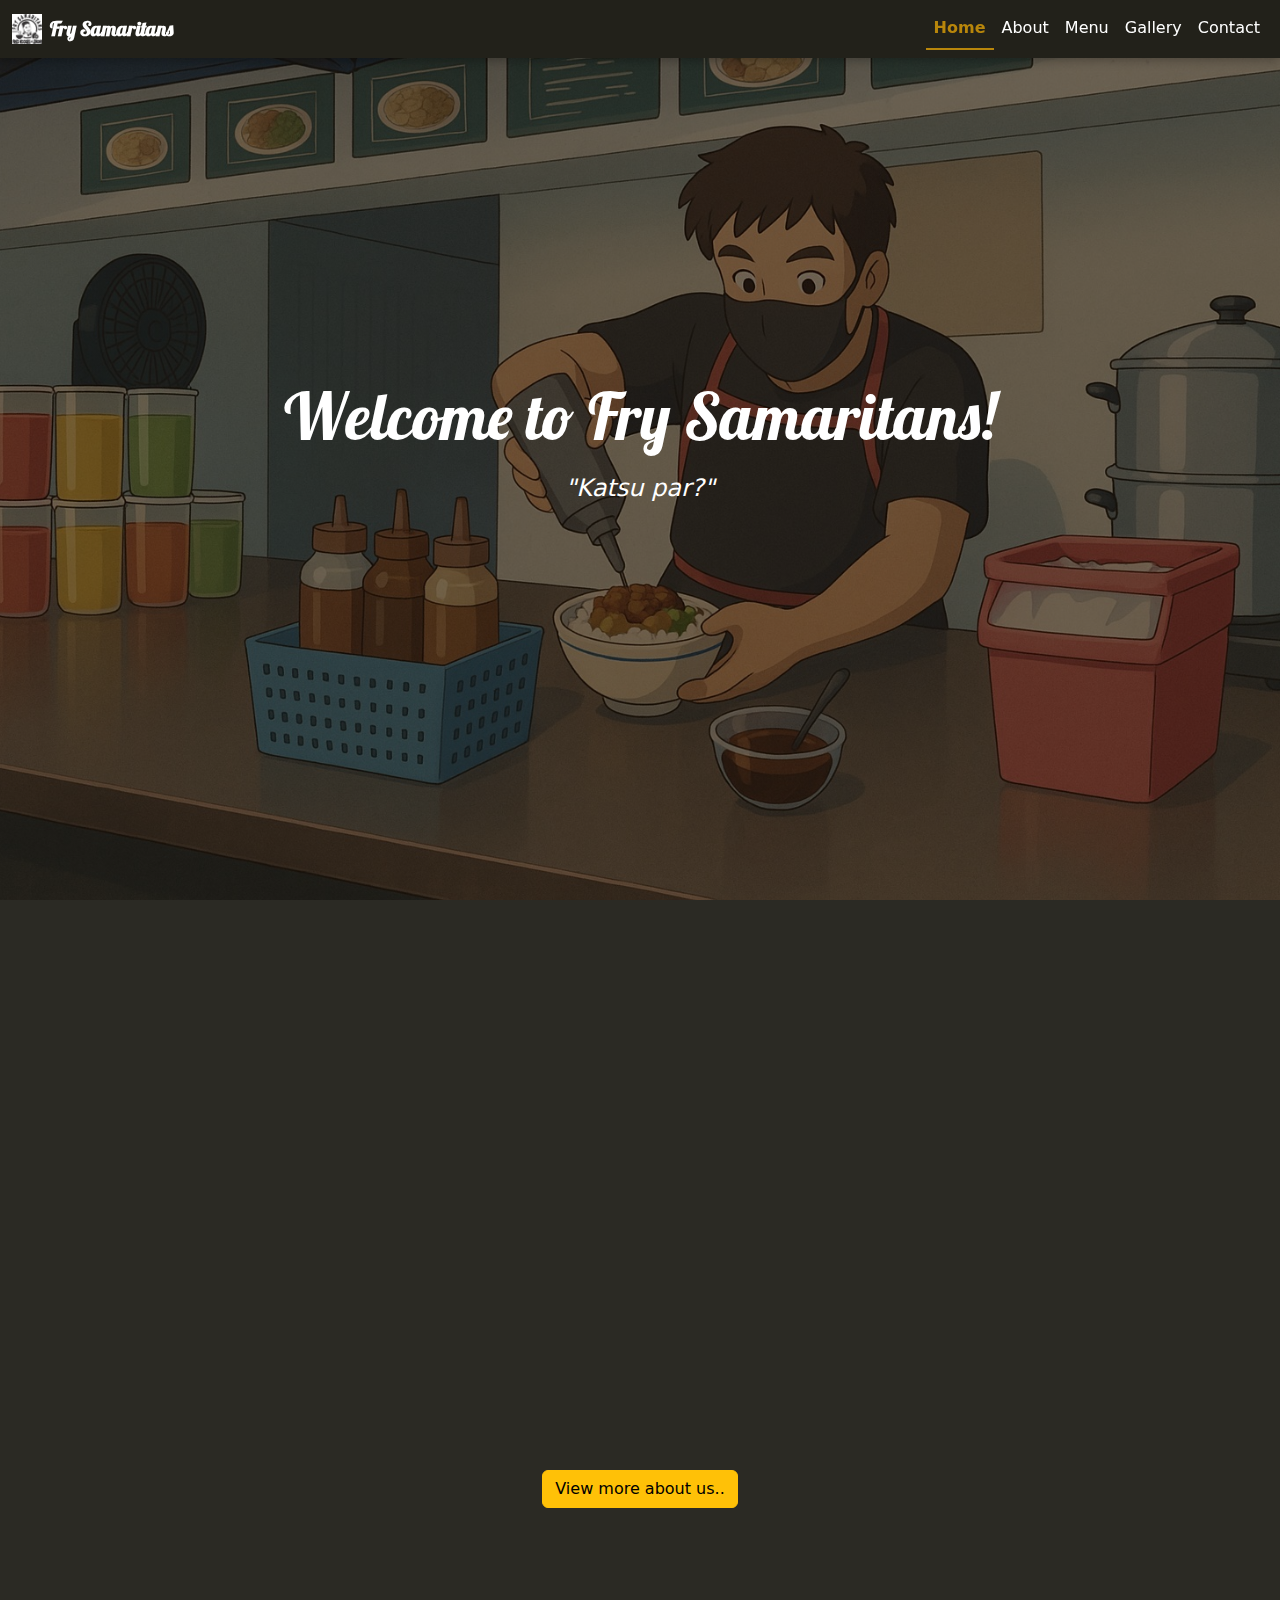
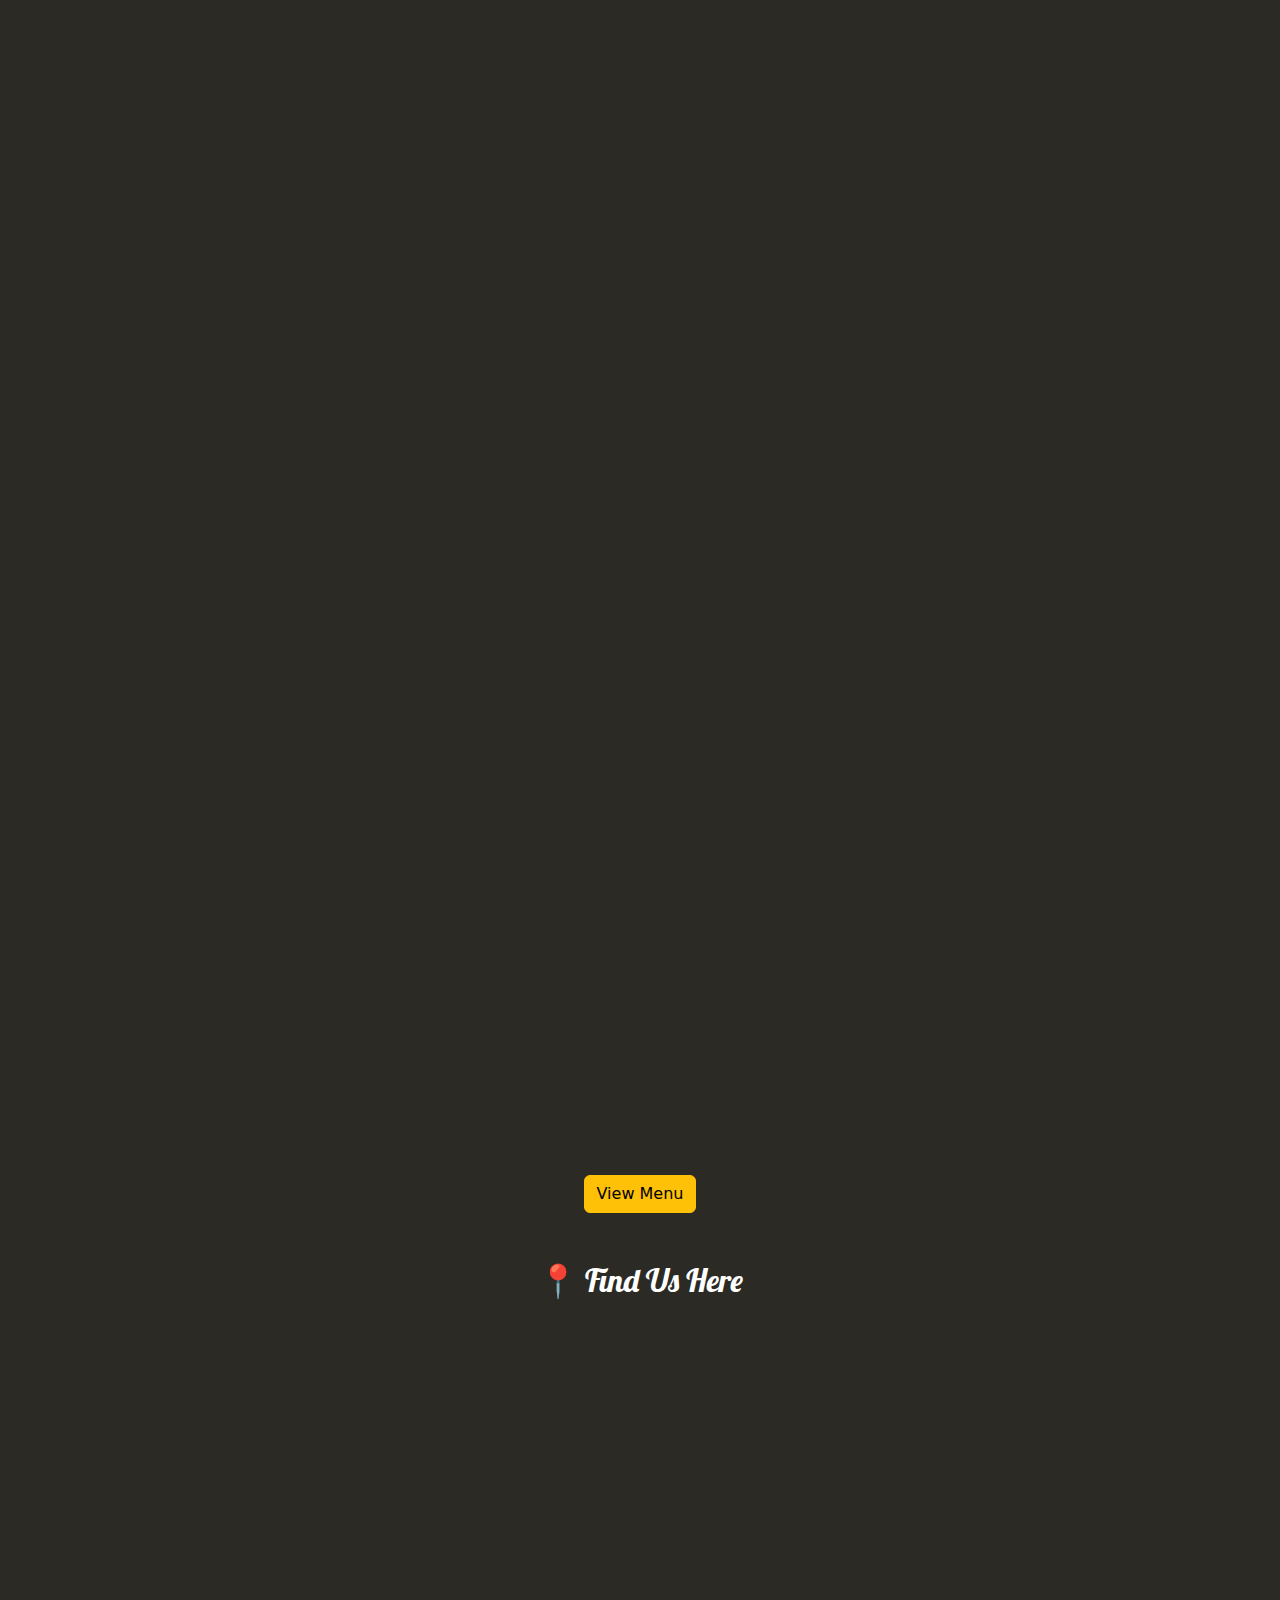
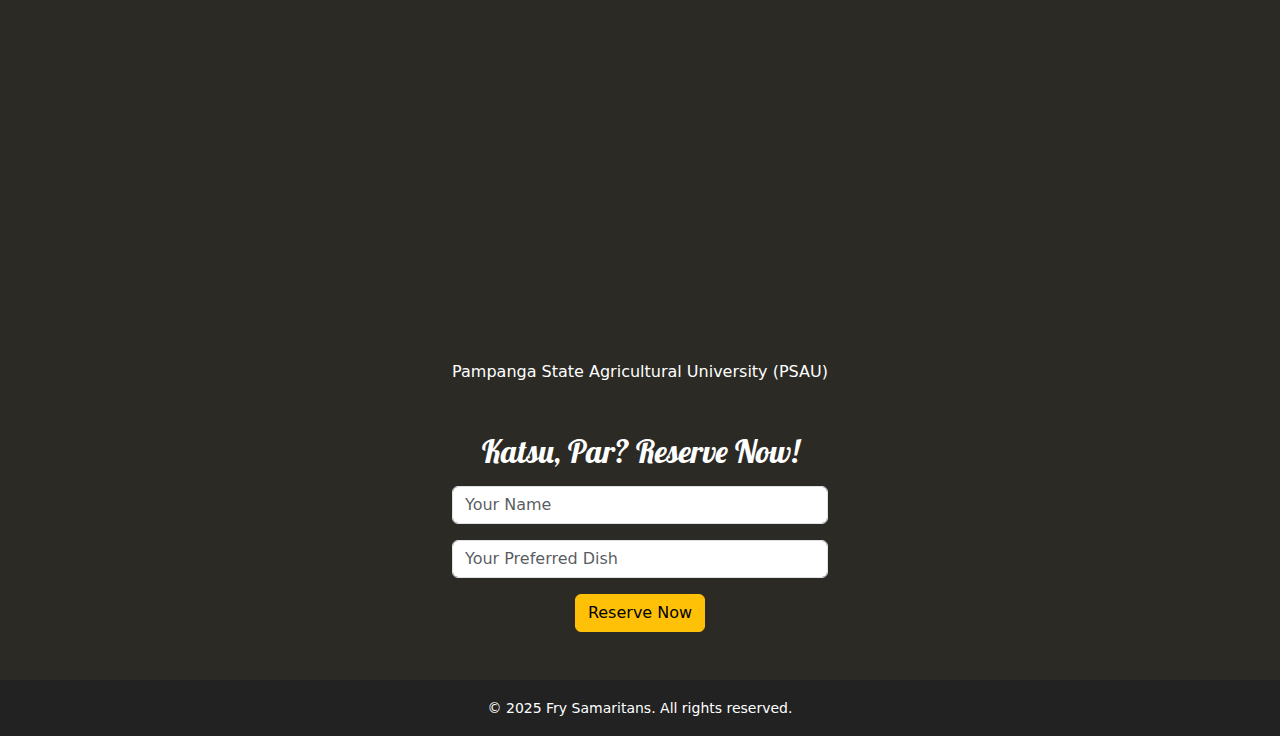
<file: index.html>
<!DOCTYPE html>
<html lang="en">
<head>
  <meta charset="UTF-8">
  <meta name="viewport" content="width=device-width, initial-scale=1.0">
  <title>Home page</title>
  <link rel="stylesheet" href="style.css">
  <link href="https://cdn.jsdelivr.net/npm/bootstrap@5.3.3/dist/css/bootstrap.min.css" rel="stylesheet">
  <link href="https://fonts.googleapis.com/css2?family=Lobster&display=swap" rel="stylesheet">
  <link href="https://cdn.jsdelivr.net/npm/aos@2.3.4/dist/aos.css" rel="stylesheet">
</head>
<body>

  <!-- NAVIGATION -->
  <nav class="navbar navbar-expand-lg fixed-top">
    <div class="container-fluid">
      <a class="navbar-brand d-flex align-items-center" href="#">
        <img src="images/logo.jpg" alt="Fry Samaritans Logo" width="30" height="30" class="me-2">
        <span id="nav-name">Fry Samaritans</span>
      </a>
      <button class="navbar-toggler" type="button" data-bs-toggle="collapse" data-bs-target="#navbarNav">
        <span class="navbar-toggler-icon"></span>
      </button>
      <div class="collapse navbar-collapse" id="navbarNav">
        <ul class="navbar-nav ms-auto">
          <li class="nav-item"><a class="nav-link" href="index.html">Home</a></li>
          <li class="nav-item"><a class="nav-link" href="about.html">About</a></li>
          <li class="nav-item"><a class="nav-link" href="menu.html">Menu</a></li>
          <li class="nav-item"><a class="nav-link" href="gallery.html">Gallery</a></li>
          <li class="nav-item"><a class="nav-link" href="contact.html">Contact</a></li>
        </ul>
      </div>
    </div>
  </nav>

  <!-- NAV SCRIPT -->
  <script>
    const currentPage = window.location.pathname.split("/").pop();
    document.querySelectorAll('.nav-link').forEach(link => {
      if (link.getAttribute("href") === currentPage) {
        link.classList.add("active");
      }
    });
  </script>

  <!-- ======= HERO SECTION ======= -->
  <section class="hero" style="background: linear-gradient(rgba(0, 0, 0, 0.5), rgba(0, 0, 0, 0.5)),
                  url(images/cartoon.jpg) no-repeat center center/cover;">
    <h1>Welcome to Fry Samaritans!</h1>
    <p class="tagline">"Katsu par?"</p>
  </section>

  
  <!-- DESCRIPTION -->
  <section class="description-section">
    <div class="container">
      <h1 class="text-center mb-5 fw-bold" id="fry-abt" data-aos="fade-down" data-aos-duration="1000">Fry Samaritans</h1>
      <div class="row align-items-center">
        
        <!-- Chef Image and Name -->
        <div class="col-md-6 text-center mb-4 mb-md-0" data-aos="fade-right" data-aos-duration="1200">
          <img src="images/par.jpg" alt="Chef Par" class="chef-img mb-3">
          <h5 class="mt-2">Chef Par</h5>
        </div>

        <!-- Description -->
        <div class="col-md-6" data-aos="fade-left" data-aos-duration="1200">
          <p class="text-white lead">
            Fry Samaritans is a beloved food stall at PSAU, founded in 2019 by Ralph Ian Aquino, also known as Par. 
            Driven by his passion for food and financial motivation, Par started with a rolling store before establishing 
            their permanent spot at PSAU. Alongside his wife and three trusted staff members, Fry Samaritans continues to serve 
            top-notch, affordable meals—especially their best-selling Chicken Tonkatsu rice bowls.
          </p>
          <p class="text-white">
            With the tagline <strong>“Katsu par?”</strong>, they’ve become a staple go-to for students craving quality comfort food. 
            Stall hours run from <strong>8 AM to 5 PM</strong>, and you can check them out on Facebook here: 
            <a href="https://www.facebook.com/frysamaritans.friednoodles" target="_blank" class="text-warning fw-bold">
              Fry Samaritans – Fried Noodles
            </a>.
          </p>
        </div>
        <div class="d-flex justify-content-center">
          <a href="about.html" class="btn btn-warning mt-3">View more about us..</a>
        </div>
      </div>
    </div>
  </section>

  <!-- AOS JS -->
  <script src="https://cdn.jsdelivr.net/npm/aos@2.3.4/dist/aos.js"></script>
  <script>
    AOS.init();
  </script>

  <!-- ======= MENU SECTION ======= -->
  <h2 class="mb-3 text-center" id="Menu" data-aos="fade-down" data-aos-duration="1000">Our Specialties</h2>
  <div class="photo-grid">
    <div class="photo best-seller" data-aos="zoom-in" data-aos-duration="1200">
      <img src="images/chicken.jpg" alt="Chicken Tonkatsu" class="gallery-img">
      <div class="photo-label">Chicken Tonkatsu</div>
      <div class="best-seller-badge">Best Seller</div>
    </div>    
    <div class="photo" data-aos="zoom-in" data-aos-duration="1200">
      <img src="images/beef.jpg" alt="Beef Teppanyaki" class="gallery-img">
      <div class="photo-label">Beef Teppanyaki</div>
    </div>
    <div class="photo" data-aos="zoom-in" data-aos-duration="1200">
      <img src="images/noodle.jpg" alt="Fried Noodles" class="gallery-img">
      <div class="photo-label">Fried Noodles</div>
    </div>
    <div class="photo" data-aos="zoom-in" data-aos-duration="1200">
      <img src="images/chaofan.jpg" alt="Chao Fan" class="gallery-img">
      <div class="photo-label">Chao Fan</div>
    </div>
    <div class="photo" data-aos="zoom-in" data-aos-duration="1200">
      <img src="images/lemonada.jpg" alt="Lemonada" class="gallery-img">
      <div class="photo-label">Lemonada</div>
    </div>
    <div class="photo" data-aos="zoom-in" data-aos-duration="1200">
      <img src="images/sparkle.jpg" alt="Sparkling Berries" class="gallery-img">
      <div class="photo-label">Sparkling Berries</div>
    </div>
  </div>
  <div class="d-flex justify-content-center">
    <a href="Menu.html" class="btn btn-warning mt-3">View Menu</a>
  </div>

  <!-- ======= MAP SECTION ======= -->
  <section id="map" class="container my-5">
    <h2 class="text-center mb-4" id="pin">📍 Find Us Here</h2>
    <div class="ratio ratio-16x9">
      <iframe 
        src="https://www.google.com/maps?q=15.220121,120.696347&hl=en&z=16&output=embed"
        style="border:0;" 
        allowfullscreen 
        loading="lazy"
        referrerpolicy="no-referrer-when-downgrade">
      </iframe>
    </div>
    <p class="text-center mt-2">Pampanga State Agricultural University (PSAU)</p>
  </section>

  <!-- ======= RESERVATION SECTION ======= -->
  <section class="text-center my-5">
    <h2 class="mb-3" id="rsrv">Katsu, Par? Reserve Now!</h2>
    <form id="reservationForm" class="container" style="max-width: 400px;">
      <div class="mb-3">
        <input type="text" class="form-control" id="resName" placeholder="Your Name" required>
      </div>
      <div class="mb-3">
        <input type="text" class="form-control" id="resOrder" placeholder="Your Preferred Dish">
      </div>
      <button type="submit" class="btn btn-warning">Reserve Now</button>
    </form>
  </section>

  <!-- ======= BOOTSTRAP JS ======= -->
  <script src="https://cdn.jsdelivr.net/npm/bootstrap@5.3.3/dist/js/bootstrap.bundle.min.js"></script>

  <!-- ======= RESERVATION FORM SCRIPT ======= -->
  <script>
    document.getElementById('reservationForm').addEventListener('submit', function(e) {
      e.preventDefault();
      const name = document.getElementById('resName').value;
      const order = document.getElementById('resOrder').value;

      if (name.trim() === "") {
        alert("Please enter your name!");
        return;
      }

      alert(`Thanks ${name}! We've noted your reservation${order ? " for " + order : ""}. See you soon! 🍽️`);
      this.reset();
    });
  </script>

  <!-- ======= FOOTER ======= -->
  <footer class="text-center py-3 mt-4">
    <small>&copy; 2025 Fry Samaritans. All rights reserved.</small>
  </footer>
  
</body>
</html>
</file>
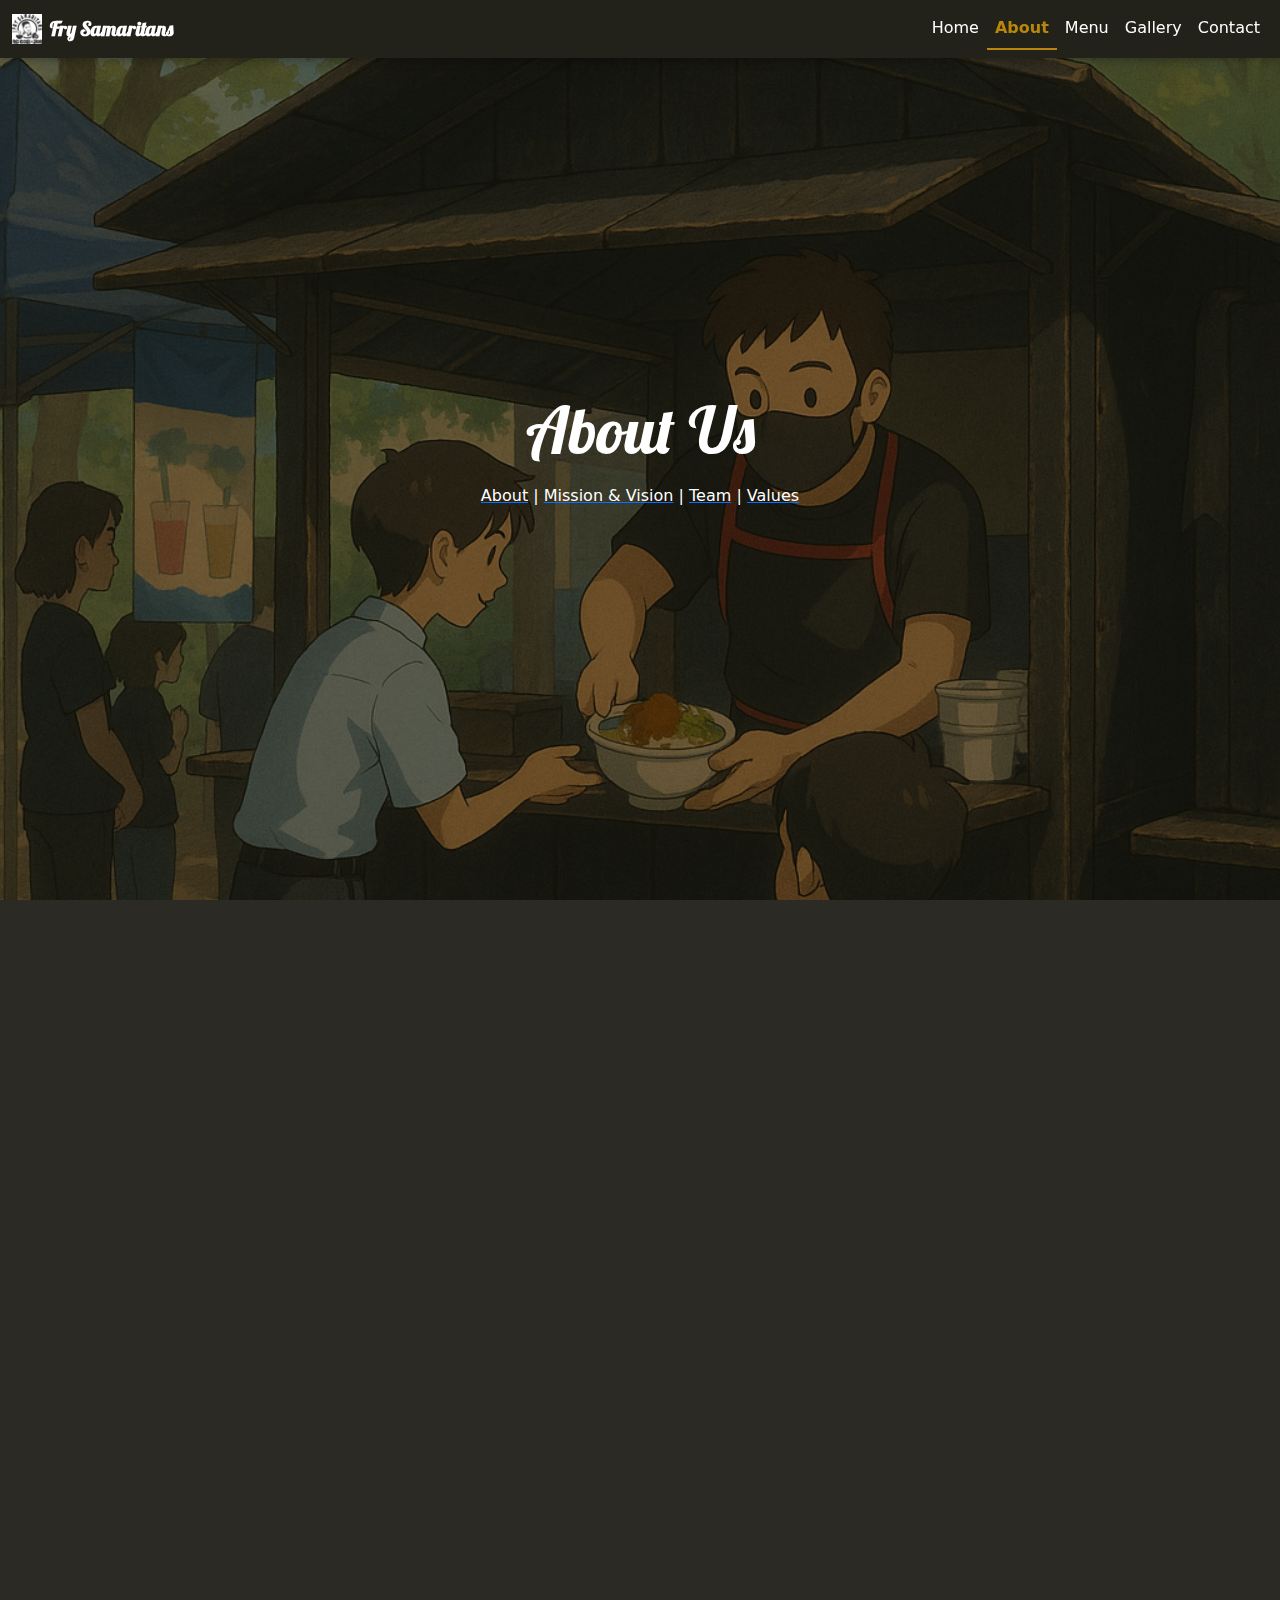
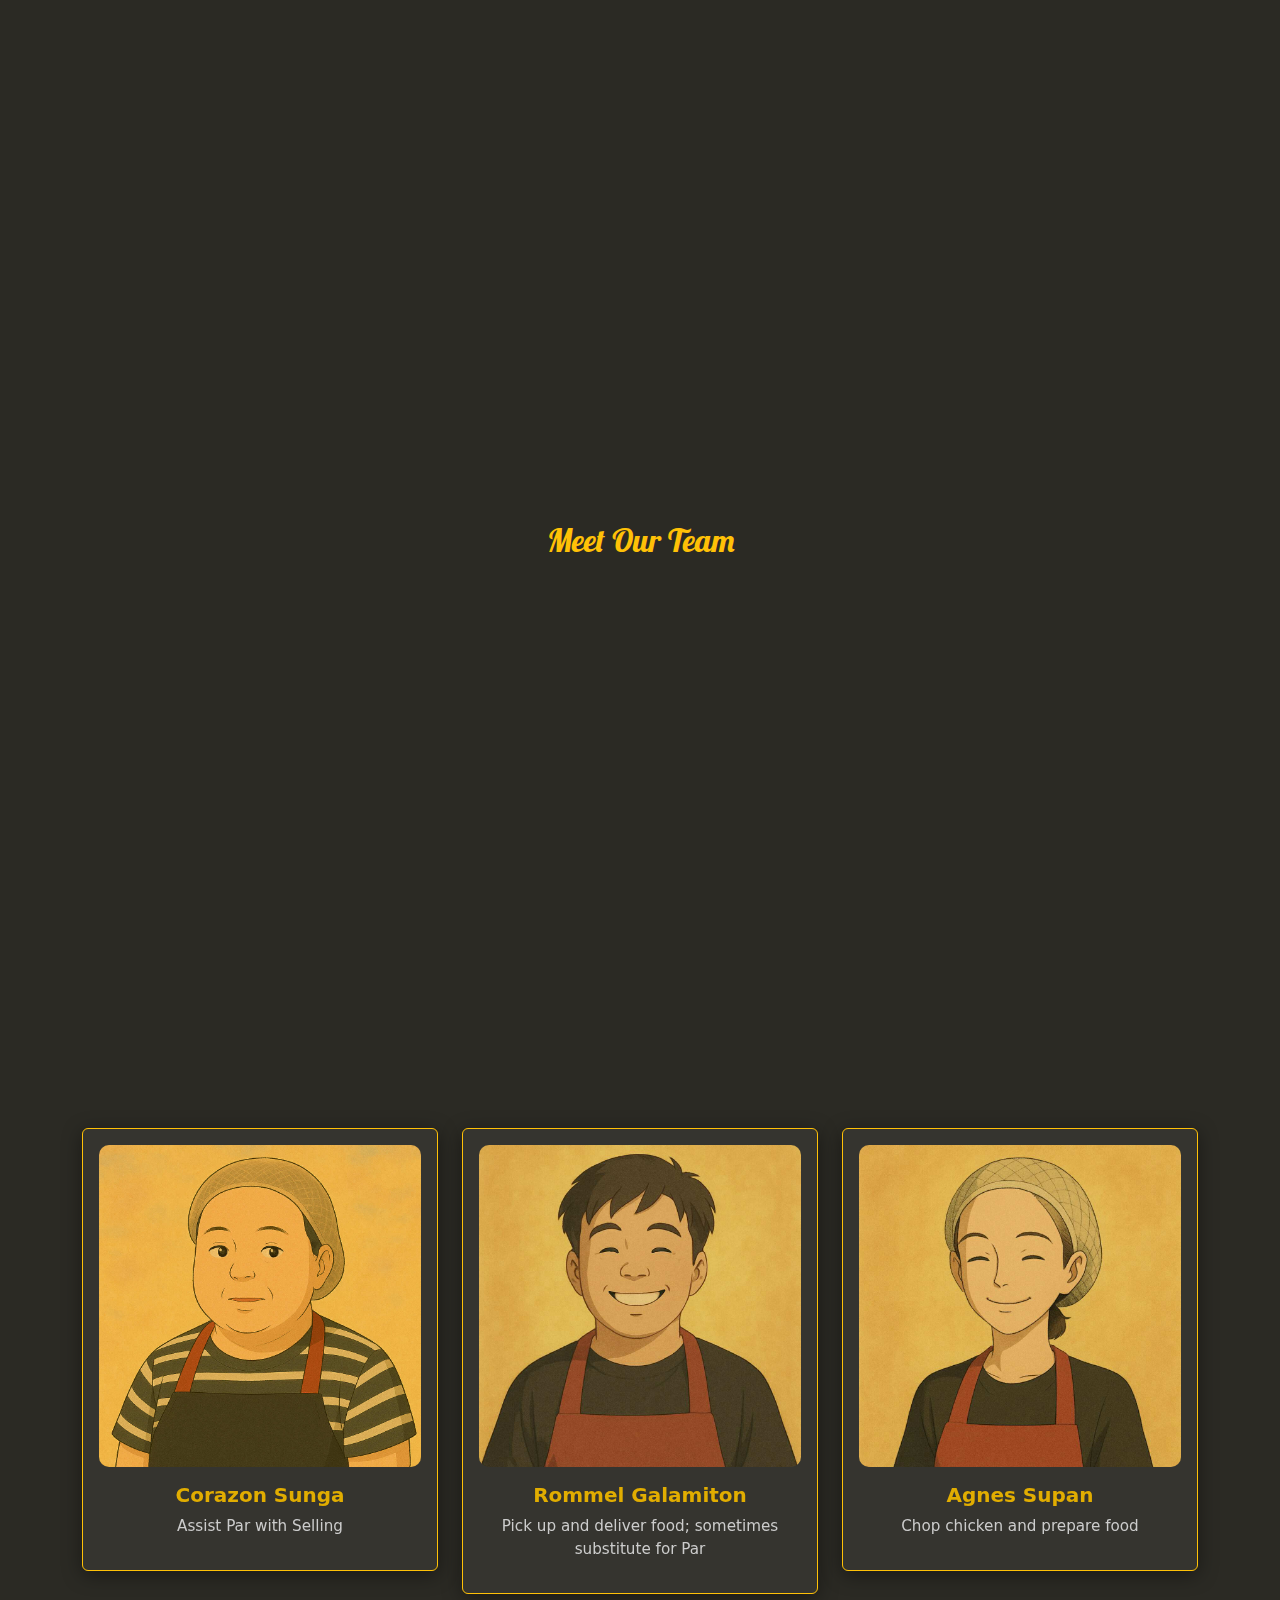
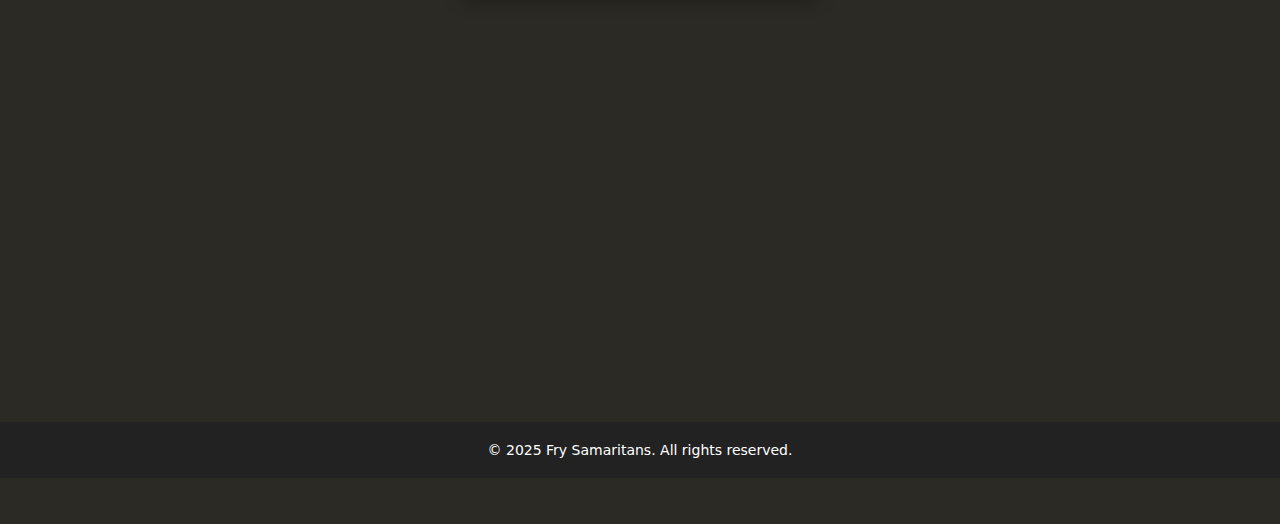
<file: about.html>
<!DOCTYPE html>
<html lang="en">
<head>
  <meta charset="UTF-8">
  <meta name="viewport" content="width=device-width, initial-scale=1.0">
  <title>About page</title>
  <link rel="stylesheet" href="style.css">
  <link href="https://cdn.jsdelivr.net/npm/bootstrap@5.3.3/dist/css/bootstrap.min.css" rel="stylesheet">
  <link href="https://fonts.googleapis.com/css2?family=Lobster&display=swap" rel="stylesheet">
  <link href="https://cdn.jsdelivr.net/npm/aos@2.3.4/dist/aos.css" rel="stylesheet">
</head>
<body>

  <!-- ======= NAVIGATION ======= -->
  <nav class="navbar navbar-expand-lg fixed-top">
    <div class="container-fluid">
      <a class="navbar-brand d-flex align-items-center" href="#">
        <img src="images/logo.jpg" alt="Fry Samaritans Logo" width="30" height="30" class="me-2">
        <span id="nav-name">Fry Samaritans</span>
      </a>
      <button class="navbar-toggler" type="button" data-bs-toggle="collapse" data-bs-target="#navbarNav">
        <span class="navbar-toggler-icon"></span>
      </button>
      <div class="collapse navbar-collapse" id="navbarNav">
        <ul class="navbar-nav ms-auto">
          <li class="nav-item"><a class="nav-link" href="index.html">Home</a></li>
          <li class="nav-item"><a class="nav-link" href="about.html">About</a></li>
          <li class="nav-item"><a class="nav-link" href="menu.html">Menu</a></li>
          <li class="nav-item"><a class="nav-link" href="gallery.html">Gallery</a></li>
          <li class="nav-item"><a class="nav-link" href="contact.html">Contact</a></li>
        </ul>
      </div>
    </div>
  </nav>

  <!-- ======= HERO SECTION ======= -->
  <section class="hero" style="background: linear-gradient(rgba(0, 0, 0, 0.5), rgba(0, 0, 0, 0.5)),
                  url(images/about.png) no-repeat center center/cover;">
    <h1>About Us</h1>
    <div class="hero-links">
      <a href="#story"><span>About</span></a> | 
      <a href="#two"><span>Mission & Vision</span></a> | 
      <a href="#three"><span>Team</span></a> | 
      <a href="#four"><span>Values</span></a>
    </div>
  </section>

  <!-- STORY SECTION -->
  <section id="story" class="py-5">
    <div class="container" data-aos="fade-up" data-aos-duration="1500">
      <h2 class="text-center mb-4">Our Story</h2>
      <p class="text-justify">
        Founded in 2019, <strong>Fry Samaritans</strong> is more than just a food stall—it’s a passion project turned beloved go-to meal spot for PSAU students.
        The business is owned and operated by <strong>Ralph Ian Aquino</strong>, lovingly known as <strong>Par</strong>, whose love for food and dream of financial stability sparked the birth of this humble yet thriving venture.
      </p>
      <p class="text-justify">
        It all began with a small rolling food cart, serving simple yet flavorful meals to nearby communities. As word of mouth spread and the love for their food grew, Fry Samaritans eventually found a new home within the <strong>Pampanga State Agricultural University (PSAU)</strong>.
        Though the pandemic posed many challenges, it only strengthened their resolve. Afterward, they chose to focus fully on serving the students and staff of PSAU—where their heart truly belongs.
      </p>
      <p class="text-justify">
        Par doesn’t do it all alone. He is joined by his supportive wife, <strong>Ellan Marga Aquino</strong>, who stands beside him in running the stall.
        Together with their dedicated staff—<strong>Rommel Galamiton, Agnes Supan, and Corazon Sunga</strong>—they’ve built a team that values good food, hard work, and warm service.
      </p>
      <p class="text-justify">
        The most loved item on their menu? <strong>Chicken Tonkatsu rice bowls</strong>—crispy, savory, and cooked to perfection. It’s become a signature dish that keeps students coming back for more.
      </p>
      <p class="text-justify">
        Guided by their catchy and friendly tagline: <em>"Katsu par?"</em>, Fry Samaritans continues to uphold its mission:
        <strong>“to provide the best quality and affordable meals for the PSAU students.”</strong> Open from <strong>8:00 AM to 5:00 PM</strong>, they remain committed to serving delicious food with a side of heart and humor.
      </p>
      <p class="text-justify">
        Check out their Facebook page:
        <a href="https://www.facebook.com/FrySamaritans" target="_blank" rel="noopener noreferrer" class="text-primary">
          Fry Samaritans – Fried Noodles
        </a> and follow their journey as they feed minds—and tummies—one katsu at a time.
      </p>
    </div>
  </section>

  <!-- ====================== MISSION & VISION ====================== -->
  <section id="mission-vision" class="container my-5">
    <h2 class="text-warning mb-5 text-center" id="two" data-aos="fade-down">Mission & Vision</h2>
    <div class="row">
      <div class="col-md-6 mb-4" data-aos="fade-right" data-aos-delay="200">
        <div class="p-4 rounded-4 shadow-lg bg-dark text-white border-start border-warning border-4">
          <h4 class="text-warning mb-3">Our Mission</h4>
          <p class="mb-0">
            To serve delicious, affordable, and high-quality Japanese-inspired meals that bring comfort and satisfaction to every customer, especially students. We are committed to excellence, customer care, and continuous innovation in every bowl we serve.
          </p>
        </div>
      </div>
      <div class="col-md-6 mb-4" data-aos="fade-left" data-aos-delay="400">
        <div class="p-4 rounded-4 shadow-lg bg-dark text-white border-start border-warning border-4">
          <h4 class="text-warning mb-3">Our Vision</h4>
          <p class="mb-0">
            To become a leading local food brand known for quality, affordability, and heartfelt service—bringing people together through flavorful meals and inspiring stories of resilience and passion.
          </p>
        </div>
      </div>
    </div>
  </section>

  <!-- ====================== MEET OUR TEAM ====================== -->
  <section id="team" class="container my-5">
    <h2 class="text-warning mb-4 text-center" id="three">Meet Our Team</h2>
    <div class="row text-center" data-aos="fade-up" data-aos-delay="100">
      <!-- Team Member 1 -->
      <div class="col-lg-6 col-md-12 mb-4">
        <div class="team-member-box border border-warning p-3 rounded">
          <img src="images/par.jpg" class="img-fluid team-img" alt="Ralph Ian Aquino">
          <h5 class="mt-3">Ralph Ian Aquino</h5>
          <p>Owner and Multi-tasker, aka Par</p>
        </div>
      </div>

      <!-- Team Member 2 -->
      <div class="col-lg-6 col-md-12 mb-4">
        <div class="team-member-box border border-warning p-3 rounded">
          <img src="images/wife.jpg" class="img-fluid team-img" alt="Ellan Marga Aquino">
          <h5 class="mt-3">Ellan Marga Aquino</h5>
          <p>Co-owner and Head Cook</p>
        </div>
      </div>
    </div>

    <div class="row text-center">
      <!-- Team Member 3 -->
      <div class="col-md-4 col-12 mb-4">
        <div class="team-member-box border border-warning p-3 rounded">
          <img src="images/corazon.jpg" class="img-fluid team-img" alt="Corazon Sunga">
          <h5 class="mt-3">Corazon Sunga</h5>
          <p>Assist Par with Selling</p>
        </div>
      </div>

      <!-- Team Member 4 -->
      <div class="col-md-4 col-12 mb-4">
        <div class="team-member-box border border-warning p-3 rounded">
          <img src="images/rommel.jpg" class="img-fluid team-img" alt="Rommel Galamiton">
          <h5 class="mt-3">Rommel Galamiton</h5>
          <p>Pick up and deliver food; sometimes substitute for Par</p>
        </div>
      </div>

      <!-- Team Member 5 -->
      <div class="col-md-4 col-12 mb-4">
        <div class="team-member-box border border-warning p-3 rounded">
          <img src="images/agnes.jpg" class="img-fluid team-img" alt="Agnes Supan">
          <h5 class="mt-3">Agnes Supan</h5>
          <p>Chop chicken and prepare food</p>
        </div>
      </div>
    </div>
  </section>

  <!-- ====================== OUR VALUES ====================== -->
  <section id="values" class="container my-5 scroll-effect">
    <h2 class="text-warning mb-3" id="four">Our Values</h2>
    <ul class="list-group bg-transparent" data-aos="fade-up" data-aos-delay="100">
      <li class="list-group-item bg-transparent text-light border-light">🍳 <strong>Passion for Food</strong> – We pour our hearts into every meal, making sure it's not just filling—but fulfilling.</li>
      <li class="list-group-item bg-transparent text-light border-light">🤝 <strong>Commitment to Quality</strong> – From ingredients to service, we strive for excellence every single day.</li>
      <li class="list-group-item bg-transparent text-light border-light">👨‍👩‍👧‍👦 <strong>Family First</strong> – Built on love and teamwork, our business is a family—from our team to our customers.</li>
      <li class="list-group-item bg-transparent text-light border-light">🎓 <strong>Student-Centered Service</strong> – We understand the student life, so we make sure our meals are always <em>sulit</em> (affordable and satisfying).</li>
      <li class="list-group-item bg-transparent text-light border-light">😄 <strong>Warmth & Hospitality</strong> – We treat every customer like a friend. Kasi dito sa Fry Samaritans, <em>katsu par?</em> is more than a catchphrase—it’s a feeling.</li>
    </ul>
  </section>

  <!-- ======= FOOTER ======= -->
  <footer class="text-center py-3 mt-4">
    <small>&copy; 2025 Fry Samaritans. All rights reserved.</small>
  </footer>

  <!-- ====================== JAVASCRIPT ====================== -->
  <script src="https://cdn.jsdelivr.net/npm/bootstrap@5.3.3/dist/js/bootstrap.bundle.min.js"></script>
  <script>
    // Active nav-link
    const currentPage = window.location.pathname.split("/").pop();
    document.querySelectorAll('.nav-link').forEach(link => {
      const linkPage = link.getAttribute("href");
      if (linkPage === currentPage) {
        link.classList.add("active");
      }
    });

    // Scroll effects for animation
    function isInView(element) {
      const rect = element.getBoundingClientRect();
      return (
        rect.top >= 0 &&
        rect.left >= 0 &&
        rect.bottom <= (window.innerHeight || document.documentElement.clientHeight) &&
        rect.right <= (window.innerWidth || document.documentElement.clientWidth)
      );
    }

    function handleScroll() {
      const elements = document.querySelectorAll('.scroll-effect');
      elements.forEach(element => {
        if (isInView(element)) {
          element.classList.add('visible');
        }
      });
    }

    window.addEventListener('scroll', handleScroll);
    window.addEventListener('load', handleScroll);
  </script>
  <script src="https://unpkg.com/aos@2.3.1/dist/aos.js"></script>
  <script>
    AOS.init();
  </script>

</body>
</html>
</file>
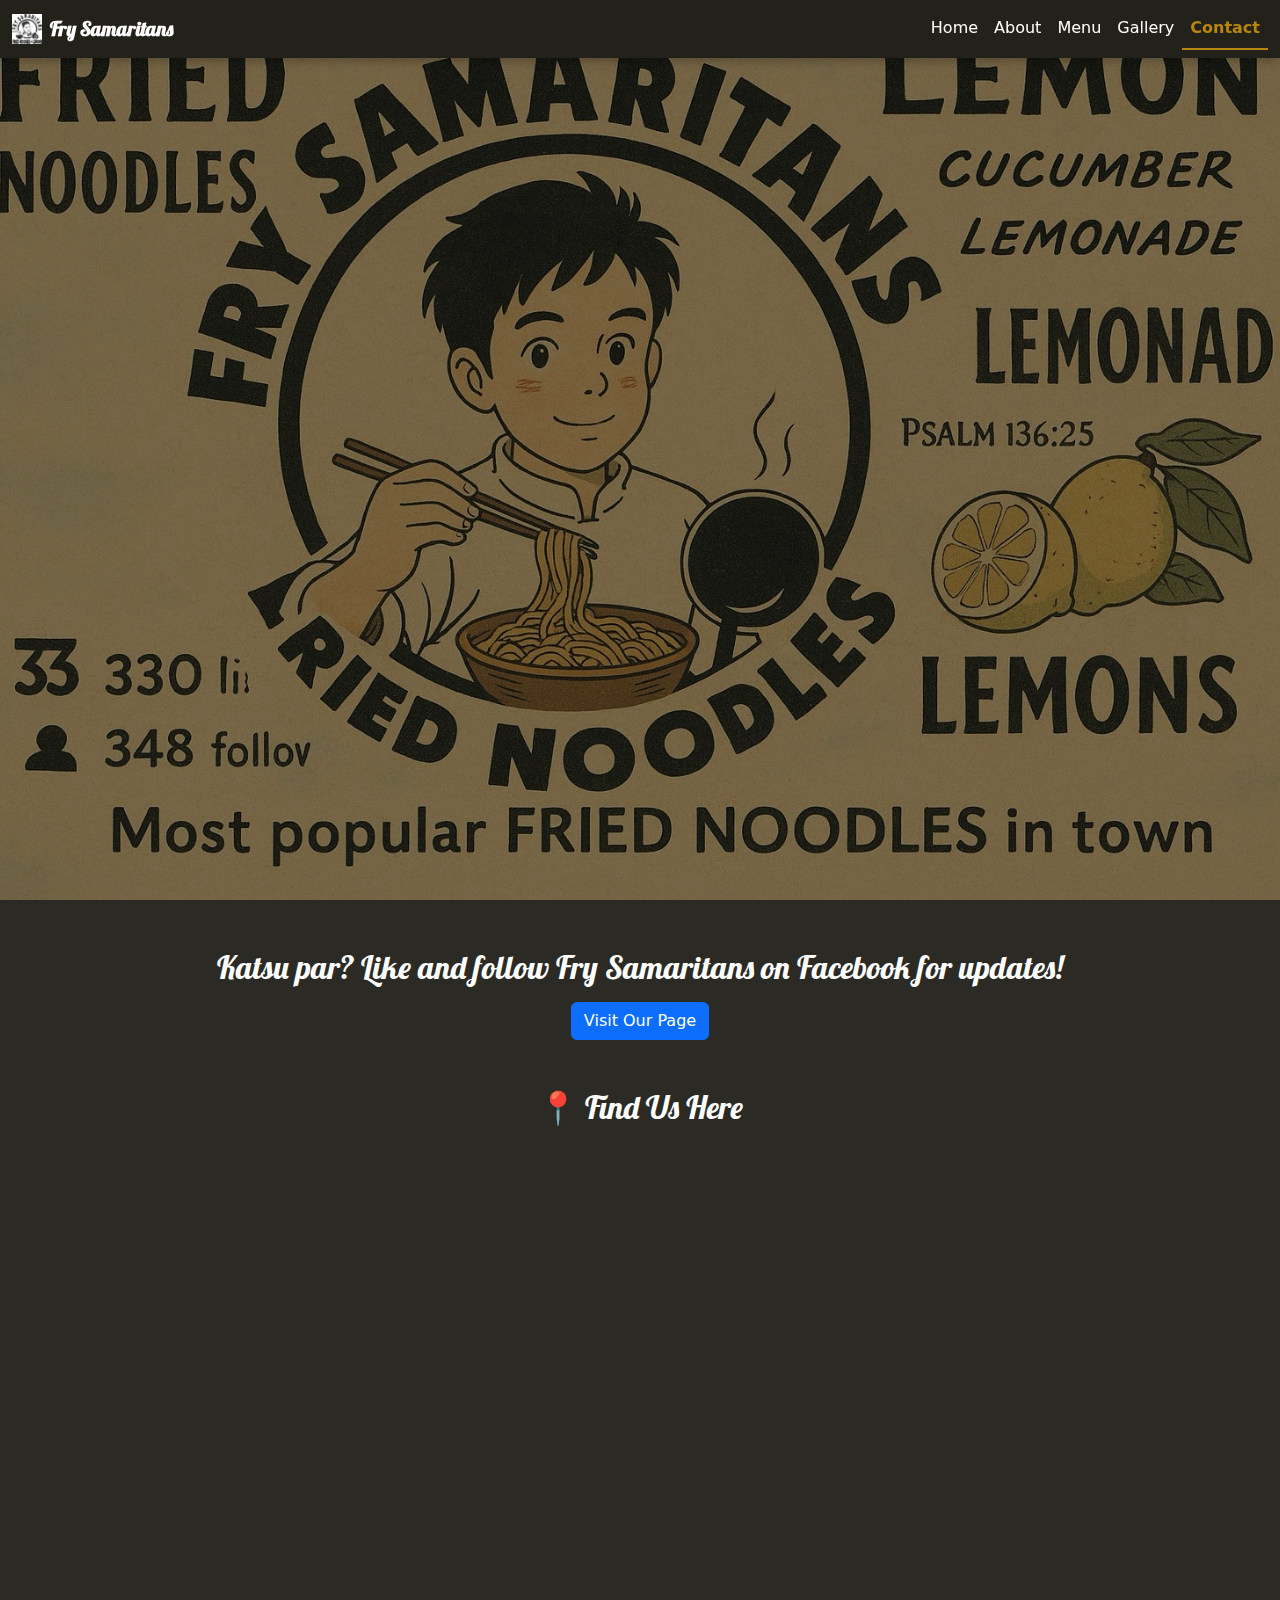
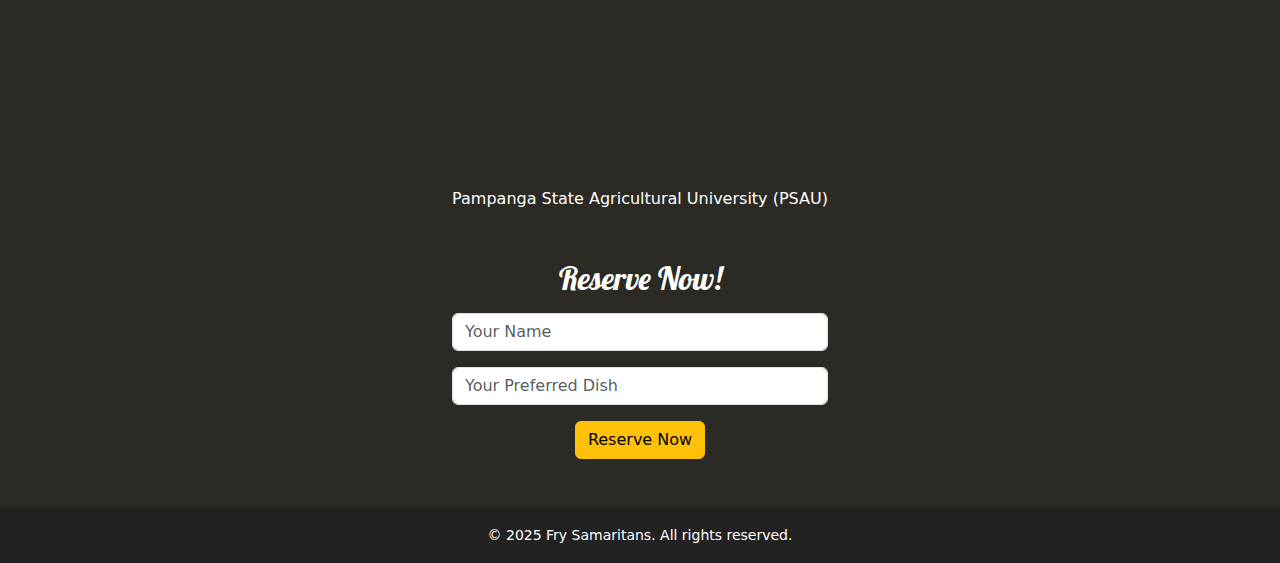
<file: contact.html>
<!DOCTYPE html>
<html lang="en">
<head>
  <meta charset="UTF-8">
  <meta name="viewport" content="width=device-width, initial-scale=1.0">
  <title>Contact page</title>
  <link rel="stylesheet" href="style.css">
  <link href="https://cdn.jsdelivr.net/npm/bootstrap@5.3.3/dist/css/bootstrap.min.css" rel="stylesheet">
  <link href="https://fonts.googleapis.com/css2?family=Lobster&display=swap" rel="stylesheet">
  <link href="https://cdn.jsdelivr.net/npm/aos@2.3.4/dist/aos.css" rel="stylesheet">
</head>
<body>

  <!-- ======= NAVIGATION ======= -->
  <nav class="navbar navbar-expand-lg fixed-top">
    <div class="container-fluid">
      <a class="navbar-brand d-flex align-items-center" href="#">
        <img src="images/logo.jpg" alt="Fry Samaritans Logo" width="30" height="30" class="me-2">
        <span id="nav-name">Fry Samaritans</span>
      </a>
      <button class="navbar-toggler" type="button" data-bs-toggle="collapse" data-bs-target="#navbarNav">
        <span class="navbar-toggler-icon"></span>
      </button>
      <div class="collapse navbar-collapse" id="navbarNav">
        <ul class="navbar-nav ms-auto">
          <li class="nav-item"><a class="nav-link" href="index.html">Home</a></li>
          <li class="nav-item"><a class="nav-link" href="about.html">About</a></li>
          <li class="nav-item"><a class="nav-link" href="menu.html">Menu</a></li>
          <li class="nav-item"><a class="nav-link" href="gallery.html">Gallery</a></li>
          <li class="nav-item"><a class="nav-link" href="contact.html">Contact</a></li>
        </ul>
      </div>
    </div>
  </nav>

  <!-- ======= ACTIVE LINK SCRIPT ======= -->
  <script>
    const currentPage = window.location.pathname.split("/").pop();
    document.querySelectorAll('.nav-link').forEach(link => {
      if (link.getAttribute("href") === currentPage) {
        link.classList.add("active");
      }
    });
  </script>

  <!-- ======= HERO SECTION ======= -->
  <section class="hero" style="background: linear-gradient(rgba(0, 0, 0, 0.5), rgba(0, 0, 0, 0.5)),
                  url(images/concon.jpg) no-repeat center center/cover;">
  </section>

  <section id="facebook" class="container text-center my-5">
    <h2 class="mb-3">Katsu par? Like and follow Fry Samaritans on Facebook for updates!</h2>
    <a href="https://www.facebook.com/frysamaritans.friednoodles" 
      target="_blank" 
      class="btn btn-primary">
      <i class="bi bi-facebook"></i> Visit Our Page
    </a>
  </section>

  <!-- ======= MAP SECTION ======= -->
  <section id="map" class="container my-5">
    <h2 class="text-center mb-4" id="pin">📍 Find Us Here</h2>
    <div class="ratio ratio-16x9">
      <iframe 
        src="https://www.google.com/maps?q=15.220121,120.696347&hl=en&z=16&output=embed"
        style="border:0;" 
        allowfullscreen 
        loading="lazy"
        referrerpolicy="no-referrer-when-downgrade">
      </iframe>
    </div>
    <p class="text-center mt-2">Pampanga State Agricultural University (PSAU)</p>
  </section>

  <!-- ======= RESERVATION SECTION ======= -->
  <section class="text-center my-5">
    <h2 class="mb-3" id="rsrv">Reserve Now!</h2>
    <form id="reservationForm" class="container" style="max-width: 400px;">
      <div class="mb-3">
        <input type="text" class="form-control" id="resName" placeholder="Your Name" required>
      </div>
      <div class="mb-3">
        <input type="text" class="form-control" id="resOrder" placeholder="Your Preferred Dish">
      </div>
      <button type="submit" class="btn btn-warning">Reserve Now</button>
    </form>
  </section>

  <!-- ======= BOOTSTRAP JS ======= -->
  <script src="https://cdn.jsdelivr.net/npm/bootstrap@5.3.3/dist/js/bootstrap.bundle.min.js"></script>

  <!-- ======= RESERVATION FORM SCRIPT ======= -->
  <script>
    document.getElementById('reservationForm').addEventListener('submit', function(e) {
      e.preventDefault();
      const name = document.getElementById('resName').value;
      const order = document.getElementById('resOrder').value;

      if (name.trim() === "") {
        alert("Please enter your name!");
        return;
      }

      alert(`Thanks ${name}! We've noted your reservation${order ? " for " + order : ""}. See you soon! 🍽️`);
      this.reset();
    });
  </script>

  <!-- ======= FOOTER ======= -->
  <footer class="text-center py-3 mt-4">
    <small>&copy; 2025 Fry Samaritans. All rights reserved.</small>
  </footer>

</body>
</html>
</file>
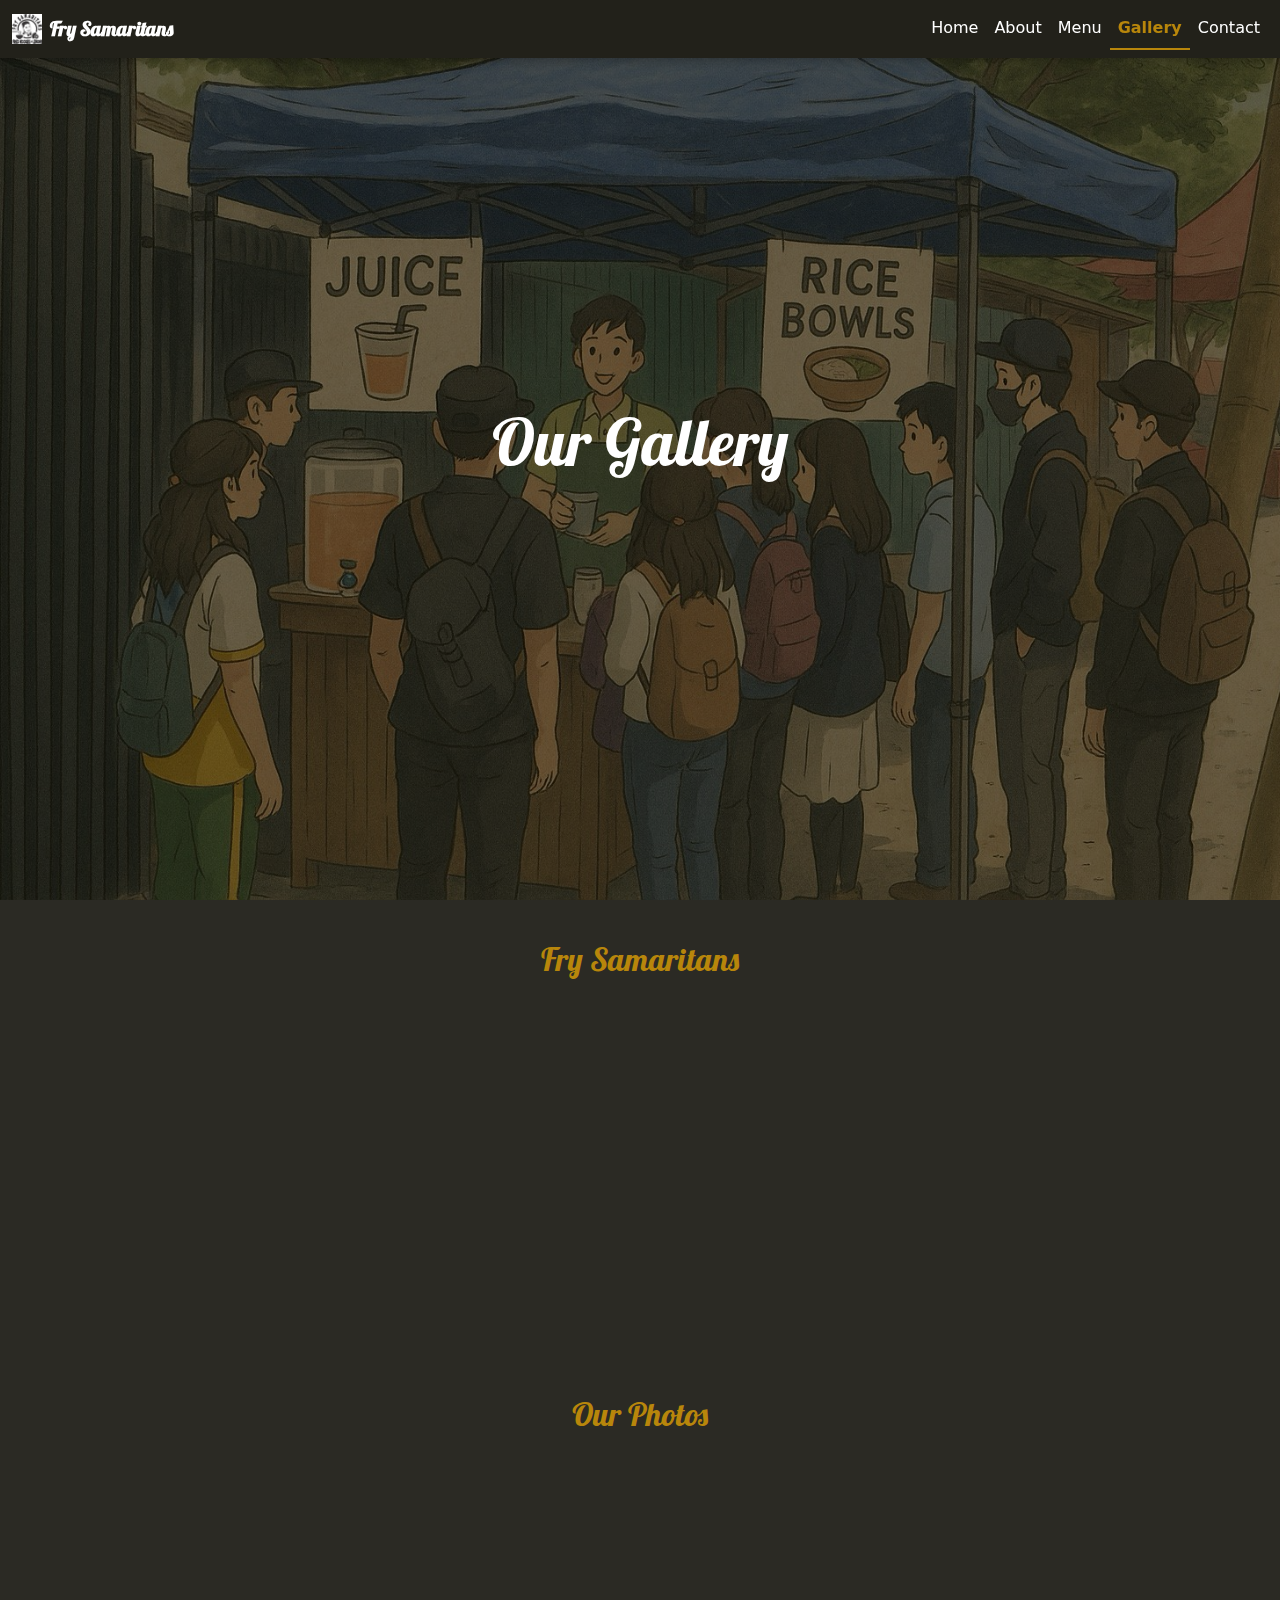
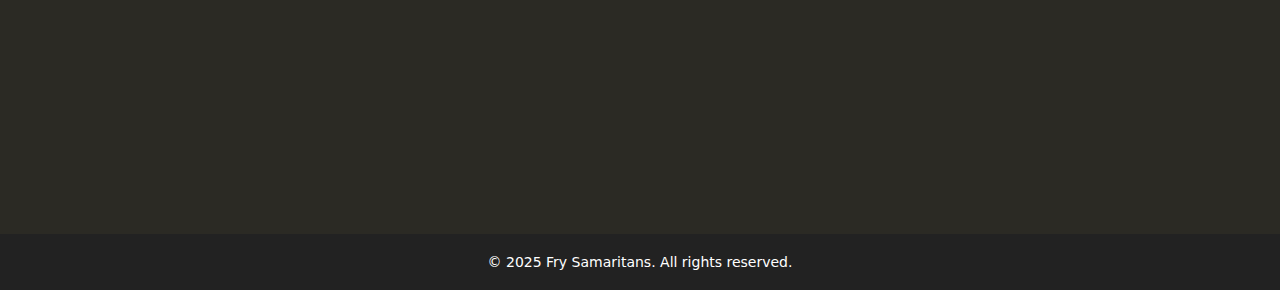
<file: gallery.html>
<!DOCTYPE html>
<html lang="en">
<head>
  <meta charset="UTF-8">
  <meta name="viewport" content="width=device-width, initial-scale=1.0">
  <title>About page</title>
  <link rel="stylesheet" href="style.css">
  <link href="https://cdn.jsdelivr.net/npm/bootstrap@5.3.3/dist/css/bootstrap.min.css" rel="stylesheet">
  <link href="https://fonts.googleapis.com/css2?family=Lobster&display=swap" rel="stylesheet">
  <link href="https://cdn.jsdelivr.net/npm/aos@2.3.4/dist/aos.css" rel="stylesheet">
</head>
<body>

  <!-- ======= NAVIGATION ======= -->
  <nav class="navbar navbar-expand-lg fixed-top">
    <div class="container-fluid">
      <a class="navbar-brand d-flex align-items-center" href="#">
        <img src="images/logo.jpg" alt="Fry Samaritans Logo" width="30" height="30" class="me-2">
        <span id="nav-name">Fry Samaritans</span>
      </a>
      <button class="navbar-toggler" type="button" data-bs-toggle="collapse" data-bs-target="#navbarNav">
        <span class="navbar-toggler-icon"></span>
      </button>
      <div class="collapse navbar-collapse" id="navbarNav">
        <ul class="navbar-nav ms-auto">
          <li class="nav-item"><a class="nav-link" href="index.html">Home</a></li>
          <li class="nav-item"><a class="nav-link" href="about.html">About</a></li>
          <li class="nav-item"><a class="nav-link" href="menu.html">Menu</a></li>
          <li class="nav-item"><a class="nav-link" href="gallery.html">Gallery</a></li>
          <li class="nav-item"><a class="nav-link" href="contact.html">Contact</a></li>
        </ul>
      </div>
    </div>
  </nav>

  <!-- ======= ACTIVE LINK SCRIPT ======= -->
  <script>
    const currentPage = window.location.pathname.split("/").pop();
    document.querySelectorAll('.nav-link').forEach(link => {
      if (link.getAttribute("href") === currentPage) {
        link.classList.add("active");
      }
    });
  </script>

  <!-- ======= HERO SECTION ======= -->
  <section class="hero" style="background: linear-gradient(rgba(0, 0, 0, 0.5), rgba(0, 0, 0, 0.5)),
                  url(images/gall.jpg) no-repeat center center/cover;">
    <h1>Our Gallery</h1>
  </section>

<section id="our-gallery">
  <h2>Fry Samaritans</h2>

  <!-- YouTube Video Embed -->
  <div class="video-container" data-aos="fade-up">
    <iframe src="https://www.youtube.com/embed/97SZP1Iz2oE" 
      title="Frymaritans Video" frameborder="0" allowfullscreen>
    </iframe>
  </div>

  <!-- Image Gallery -->
  <h2>Our Photos</h2>
  <div class="galllery">
    <img src="images/1.jpg" alt="Food 1" data-aos="zoom-in">
    <img src="images/2.jpg" alt="Food 2" data-aos="zoom-in" data-aos-delay="100">
    <img src="images/3.jpg" alt="Food 3" data-aos="zoom-in" data-aos-delay="200">
    <img src="images/4.jpg" alt="Food 4" data-aos="zoom-in" data-aos-delay="300">
    <img src="images/5.jpg" alt="Food 5" data-aos="zoom-in" data-aos-delay="400">
    <img src="images/6.jpg" alt="Food 6" data-aos="zoom-in" data-aos-delay="500">
    <img src="images/7.jpg" alt="Food 7" data-aos="zoom-in" data-aos-delay="600">
    <img src="images/8.jpg" alt="Food 8" data-aos="zoom-in" data-aos-delay="700">
    <img src="images/9.jpg" alt="Food 9" data-aos="zoom-in" data-aos-delay="800">
    <img src="images/10.jpg" alt="Food 10" data-aos="zoom-in" data-aos-delay="900">
  </div>
</section>

  <!-- ======= FOOTER ======= -->
  <footer class="text-center py-3 mt-4">
    <small>&copy; 2025 Fry Samaritans. All rights reserved.</small>
  </footer>

  <!-- AOS JS -->
  <script src="https://unpkg.com/aos@2.3.4/dist/aos.js"></script>
  <script>
    AOS.init({
      duration: 1000,
      once: true
    });
  </script>

  <script src="https://cdn.jsdelivr.net/npm/bootstrap@5.3.0/dist/js/bootstrap.bundle.min.js"></script>

</body>
</html>
</file>
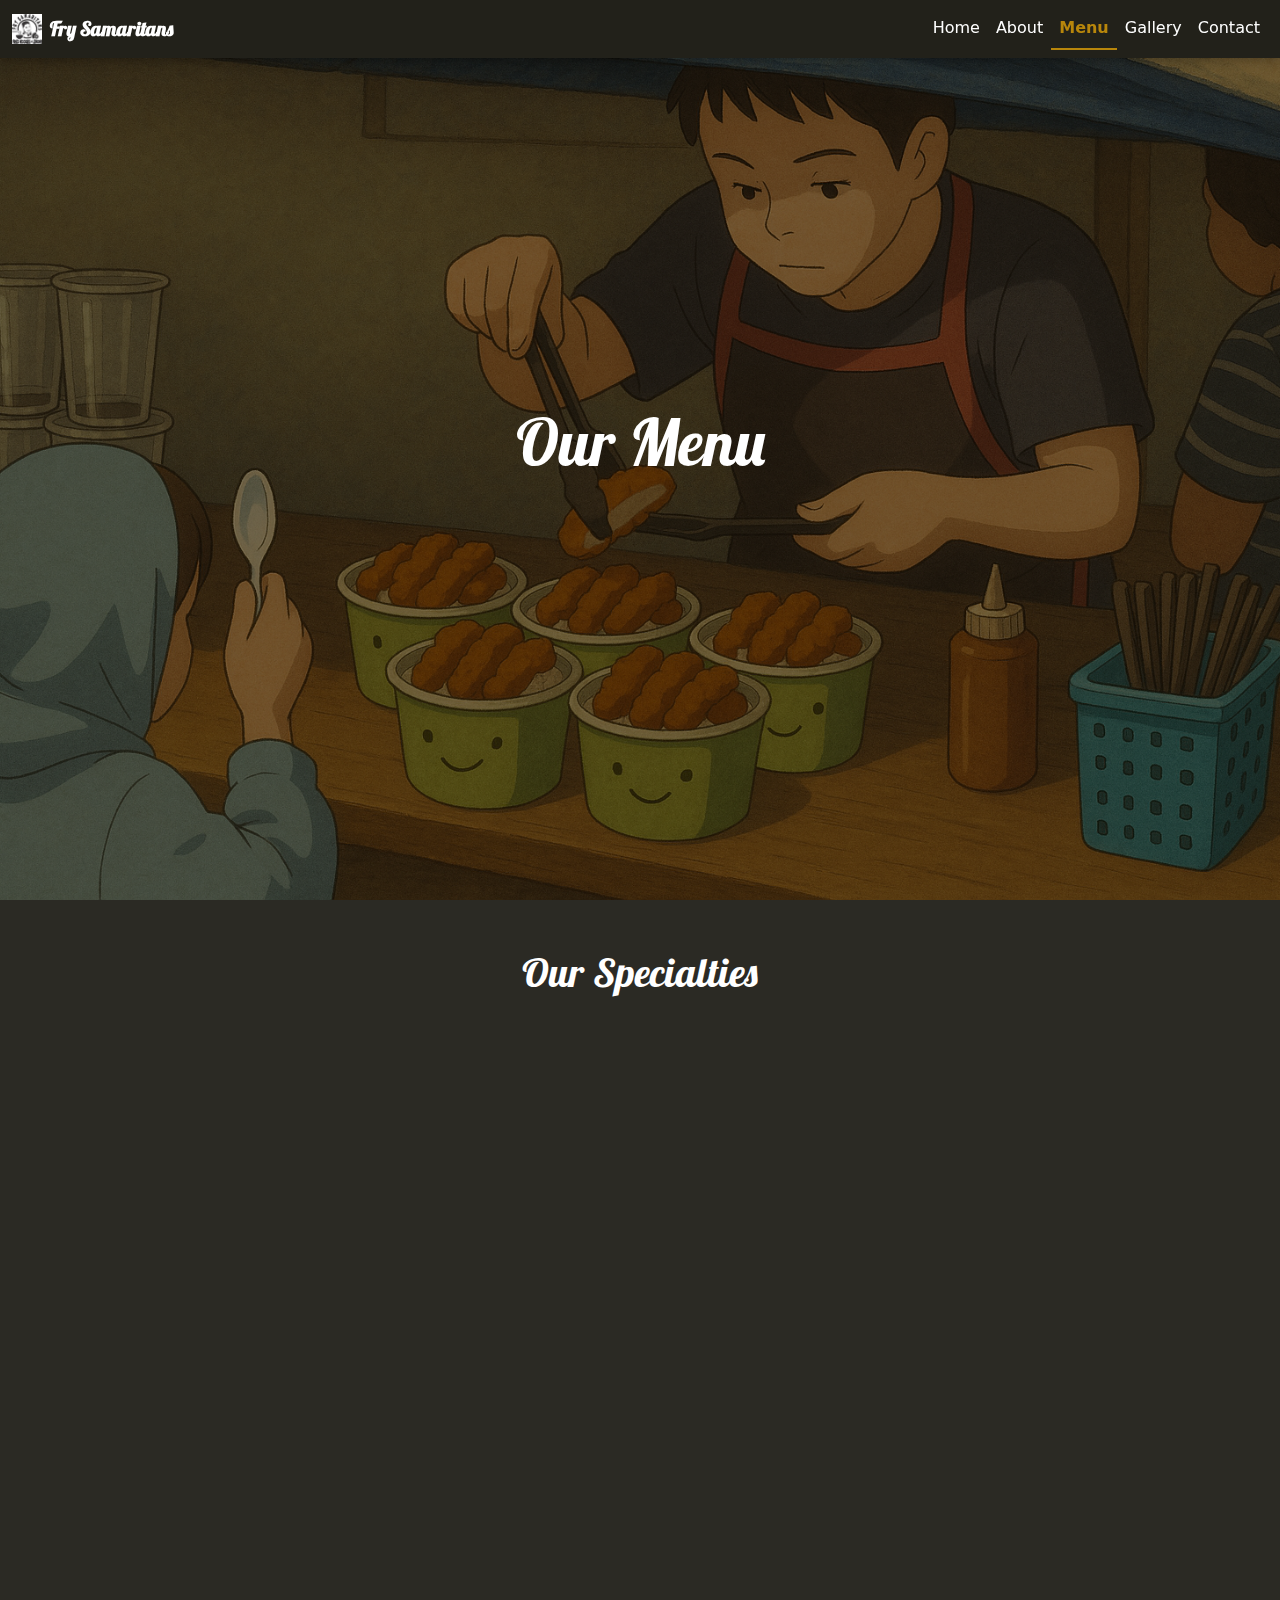
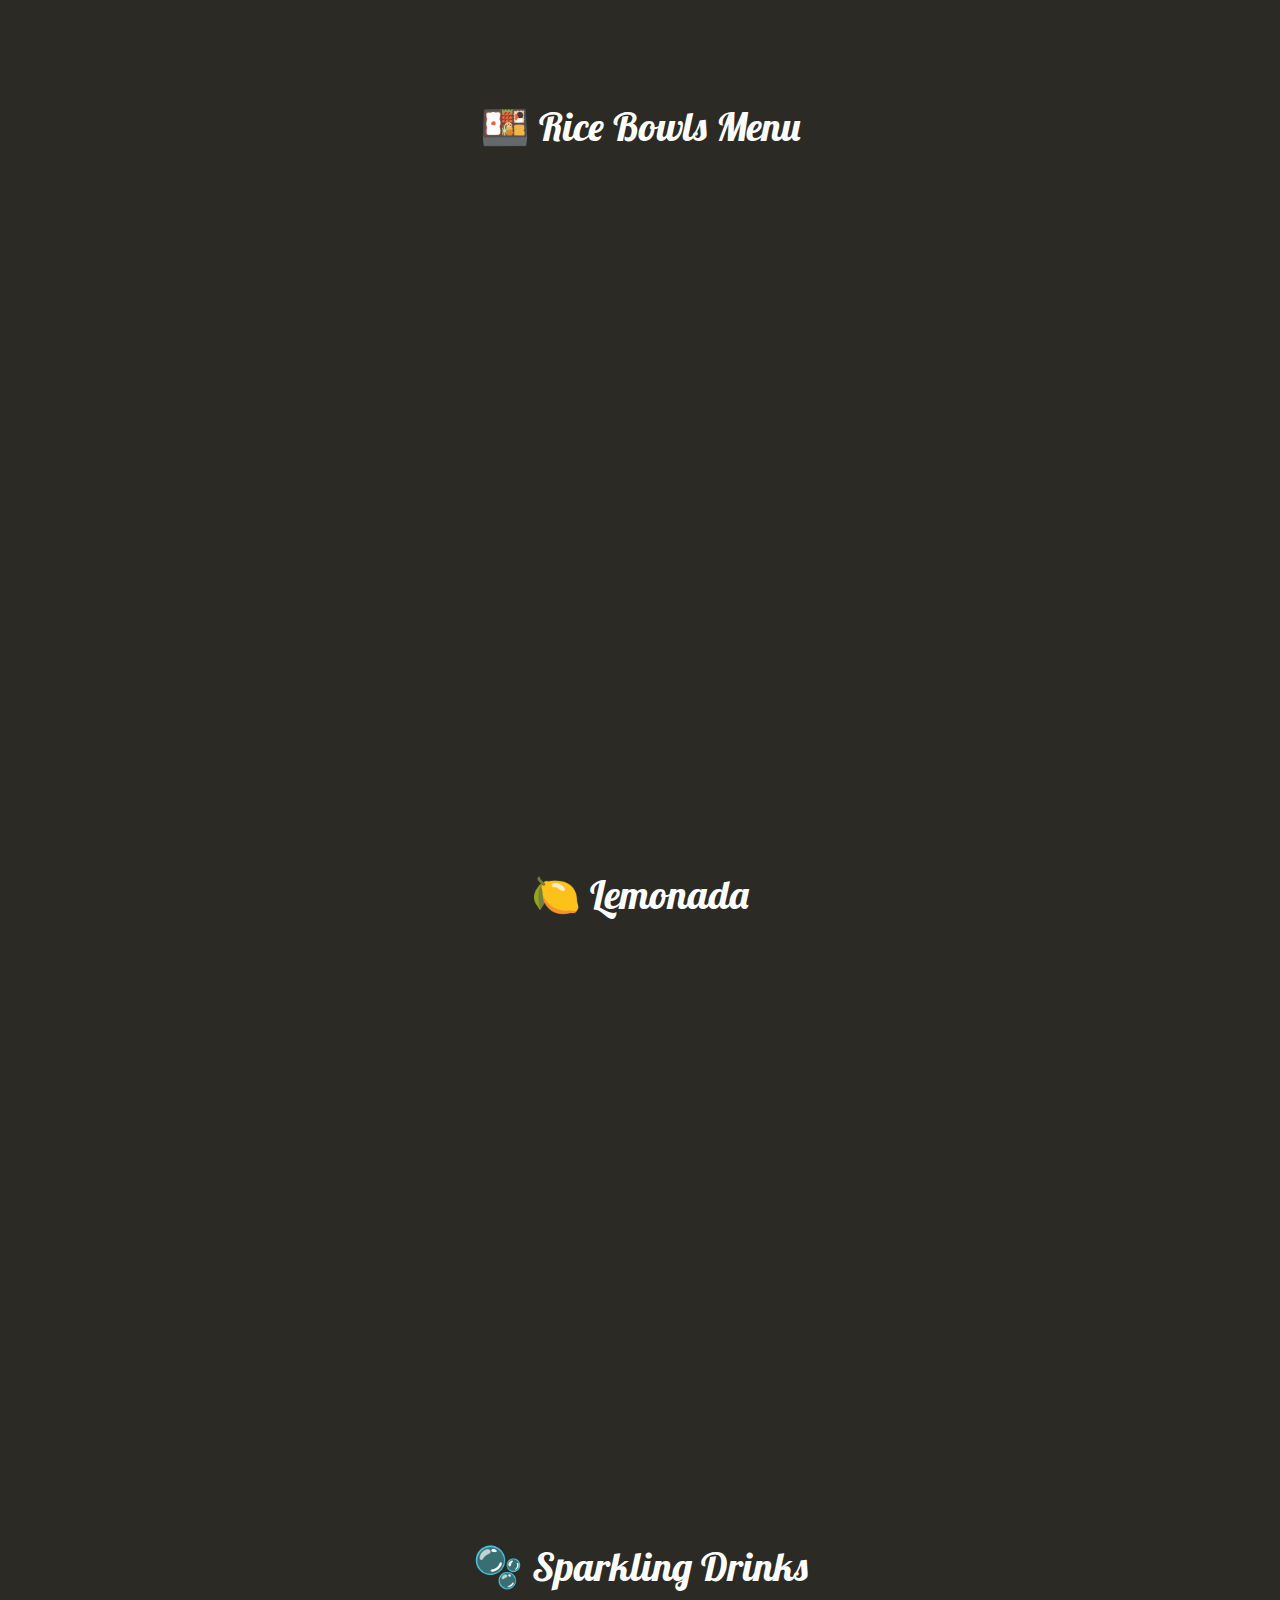
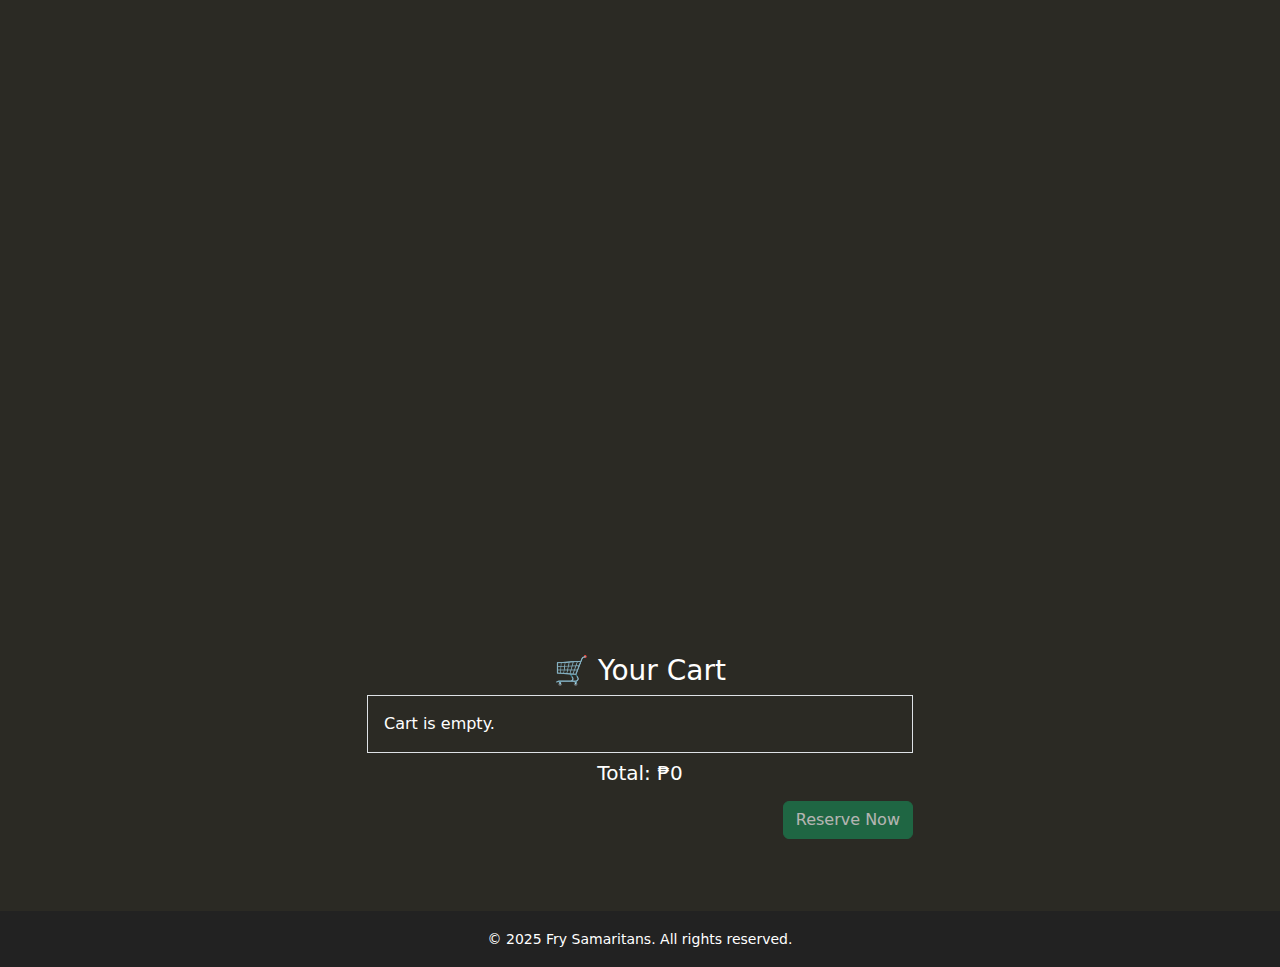
<file: menu.html>
<!DOCTYPE html>
<html lang="en">
<head>
  <meta charset="UTF-8">
  <meta name="viewport" content="width=device-width, initial-scale=1.0">
  <title>menu page</title>
  <link rel="stylesheet" href="style.css">
  <link href="https://cdn.jsdelivr.net/npm/bootstrap@5.3.3/dist/css/bootstrap.min.css" rel="stylesheet">
  <link href="https://fonts.googleapis.com/css2?family=Lobster&display=swap" rel="stylesheet">
  <link href="https://cdn.jsdelivr.net/npm/aos@2.3.4/dist/aos.css" rel="stylesheet">
</head>
<body>

  <!-- ======= NAVIGATION ======= -->
  <nav class="navbar navbar-expand-lg fixed-top">
    <div class="container-fluid">
      <a class="navbar-brand d-flex align-items-center" href="#">
        <img src="images/logo.jpg" alt="Fry Samaritans Logo" width="30" height="30" class="me-2">
        <span id="nav-name">Fry Samaritans</span>
      </a>
      <button class="navbar-toggler" type="button" data-bs-toggle="collapse" data-bs-target="#navbarNav">
        <span class="navbar-toggler-icon"></span>
      </button>
      <div class="collapse navbar-collapse" id="navbarNav">
        <ul class="navbar-nav ms-auto">
          <li class="nav-item"><a class="nav-link" href="index.html">Home</a></li>
          <li class="nav-item"><a class="nav-link" href="about.html">About</a></li>
          <li class="nav-item"><a class="nav-link" href="menu.html">Menu</a></li>
          <li class="nav-item"><a class="nav-link" href="gallery.html">Gallery</a></li>
          <li class="nav-item"><a class="nav-link" href="contact.html">Contact</a></li>
        </ul>
      </div>
    </div>
  </nav>

  <!-- ======= ACTIVE LINK SCRIPT ======= -->
  <script>
    const currentPage = window.location.pathname.split("/").pop();
    document.querySelectorAll('.nav-link').forEach(link => {
      if (link.getAttribute("href") === currentPage) {
        link.classList.add("active");
      }
    });
  </script>

  <!-- ======= HERO SECTION ======= -->
  <section class="hero" style="background: linear-gradient(rgba(0, 0, 0, 0.5), rgba(0, 0, 0, 0.5)),
                  url(images/menu.png) no-repeat center center/cover;">
    <h1>Our Menu</h1>
  </section>
  
  <div class="container py-5">
    <!-- Fried Noodles and Chao Fan Menu -->
    <h1 class="text-center mb-4" style="font-family: 'Lobster', cursive;">Our Specialties</h1>
    <div class="row justify-content-center">
      <!-- Fried Noodles Section -->
      <div class="col-md-5">
        <div class="menu-card">
          <h3 class="text-center text-warning">🍜 Fried Noodles</h3> <!-- Label for Fried Noodles -->
          <img src="images/noodle.jpg" class="menu-img" alt="Fried Noodles" />
          <h4>Plain Fried Noodles – ₱40</h4>
          <label>Add-ons:</label><br>
          <input type="checkbox" value="5" class="addon"> 2pcs Siomai (+₱5)<br>
          <input type="checkbox" value="10" class="addon"> Fried Egg (+₱10)<br>
          <button class="btn btn-add mt-2" onclick="addToCart('Plain Fried Noodles', 40)">Add to Cart</button>
        </div>
      </div>
  
      <!-- Chao Fan Section -->
      <div class="col-md-5">
        <div class="menu-card text-center">
          <h3 class="text-center text-warning">🍚 Chao Fan</h3> <!-- Label for Chao Fan -->
          <img src="images/chaofan.jpg" class="menu-img" alt="Chao Fan" />
          <h4>Plain Chao Fan – ₱40</h4>
          <label class="d-block mt-2">Add-ons:</label>
          <div class="text-start d-inline-block">
            <input type="checkbox" class="addon" value="5" data-name="2pcs Siomai"> 2pcs Siomai (+₱5)<br>
            <input type="checkbox" class="addon" value="10" data-name="Fried Egg"> Fried Egg (+₱10)<br>
            <input type="checkbox" class="addon" value="10" data-name="Bacon"> Bacon (+₱10)<br>
          </div>
          <button class="btn btn-add mt-3" onclick="addChaoFanToCart()">Add to Cart</button>
        </div>
      </div>
    </div>
    
      <!-- Rice Bowls Menu -->
      <h1 class="text-center mb-4 mt-5">🍱 Rice Bowls Menu</h1>
      <div class="row justify-content-center">
        <div class="col-md-6 col-lg-5">
          <div class="menu-card">
            <img src="images/beef.jpg" class="menu-img" alt="Beef Teppanyaki" />
            <h4>Beef Teppanyaki – ₱55</h4>
            <label class="d-block mt-2">Additionals:</label>
            <div class="text-start d-inline-block">
              <input type="checkbox" class="addon" value="10" data-name="Bacon"> Bacon /pc (+₱10)<br>
              <input type="checkbox" class="addon" value="5" data-name="Fried Dumplings"> Fried Dumplings /pc (+₱5)<br>
              <input type="checkbox" class="addon" value="20" data-name="Siomai 5pcs"> Siomai 5pcs (+₱20)<br>
              <input type="checkbox" class="addon" value="10" data-name="Fried Egg"> Fried Egg /pc (+₱10)<br>
            </div>
            <button class="btn btn-add mt-3" onclick="addRiceBowlToCart('Beef Teppanyaki', 55, this)">Add to Cart</button>
          </div>
        </div>
    
        <div class="col-md-6 col-lg-5">
          <div class="menu-card">
            <img src="images/chicken.jpg" class="menu-img" alt="Chicken Tonkatsu" />
            <h4>Chicken Tonkatsu – ₱50</h4>
            <label class="d-block mt-2">Additionals:</label>
            <div class="text-start d-inline-block">
              <input type="checkbox" class="addon" value="10" data-name="Bacon"> Bacon /pc (+₱10)<br>
              <input type="checkbox" class="addon" value="5" data-name="Fried Dumplings"> Fried Dumplings /pc (+₱5)<br>
              <input type="checkbox" class="addon" value="20" data-name="Siomai 5pcs"> Siomai 5pcs (+₱20)<br>
              <input type="checkbox" class="addon" value="10" data-name="Fried Egg"> Fried Egg /pc (+₱10)<br>
            </div>
            <button class="btn btn-add mt-3" onclick="addRiceBowlToCart('Chicken Tonkatsu', 50, this)">Add to Cart</button>
          </div>
        </div>
      </div>
    
      <!-- Lemonada -->
      <h1 class="text-center mb-4 mt-5">🍋 Lemonada</h1>
      <div class="row justify-content-center">
        <!-- Strawberry -->
        <div class="col-md-6 col-lg-4">
          <div class="menu-card text-center">
            <img src="images/SL.jpg" class="menu-img" alt="Strawberry Lemonade" />
            <h4>Strawberry Lemonade – ₱25</h4>
            <label class="d-block mt-2">Add-ons:</label>
            <div class="text-start d-inline-block">
              <input type="checkbox" class="addon" value="10" data-name="Popping Bobba"> Popping Bobba (+₱10)<br>
              <input type="checkbox" class="addon" value="10" data-name="Nata"> Nata (+₱10)<br>
              <input type="checkbox" class="addon" value="10" data-name="Yakult"> Yakult (+₱10)<br>
            </div>
            <button class="btn btn-add mt-3" onclick="addDrinkCheckboxToCart('Strawberry Lemonade', 25, this)">Add to Cart</button>
          </div>
        </div>
    
        <!-- Blueberry -->
        <div class="col-md-6 col-lg-4">
          <div class="menu-card text-center">
            <img src="images/BL.jpg" class="menu-img" alt="Blueberry Lemonade" />
            <h4>Blueberry Lemonade – ₱25</h4>
            <label class="d-block mt-2">Add-ons:</label>
            <div class="text-start d-inline-block">
              <input type="checkbox" class="addon" value="10" data-name="Popping Bobba"> Popping Bobba (+₱10)<br>
              <input type="checkbox" class="addon" value="10" data-name="Nata"> Nata (+₱10)<br>
              <input type="checkbox" class="addon" value="10" data-name="Yakult"> Yakult (+₱10)<br>
            </div>
            <button class="btn btn-add mt-3" onclick="addDrinkCheckboxToCart('Blueberry Lemonade', 25, this)">Add to Cart</button>
          </div>
        </div>
    
        <!-- Lychee -->
        <div class="col-md-6 col-lg-4">
          <div class="menu-card text-center">
            <img src="images/LL.jpg" class="menu-img" alt="Lychee Lemonade" />
            <h4>Lychee Lemonade – ₱25</h4>
            <label class="d-block mt-2">Add-ons:</label>
            <div class="text-start d-inline-block">
              <input type="checkbox" class="addon" value="10" data-name="Popping Bobba"> Popping Bobba (+₱10)<br>
              <input type="checkbox" class="addon" value="10" data-name="Nata"> Nata (+₱10)<br>
              <input type="checkbox" class="addon" value="10" data-name="Yakult"> Yakult (+₱10)<br>
            </div>
            <button class="btn btn-add mt-3" onclick="addDrinkCheckboxToCart('Lychee Lemonade', 25, this)">Add to Cart</button>
          </div>
        </div>
      </div>
    
      <!-- Sparkling Drinks -->
      <h1 class="text-center mb-4 mt-5">🫧 Sparkling Drinks</h1>
      <div class="row justify-content-center">
        <!-- Sparkling Strawberry -->
        <div class="col-md-6 col-lg-4">
          <div class="menu-card text-center">
            <img src="images/SS.jpg" class="menu-img" alt="Sparkling Strawberry" />
            <h4>Sparkling Strawberry – ₱30</h4>
            <p class="text-muted">Soda-based with Strawberry Sparkle</p>
            <label class="d-block mt-2">Add-ons:</label>
            <div class="text-start d-inline-block">
              <input type="checkbox" class="addon" value="10" data-name="Popping Bobba"> Popping Bobba (+₱10)<br>
              <input type="checkbox" class="addon" value="10" data-name="Nata"> Nata (+₱10)<br>
            </div>
            <button class="btn btn-add mt-3" onclick="addDrinkCheckboxToCart('Sparkling Strawberry', 30, this)">Add to Cart</button>
          </div>
        </div>
    
        <!-- Sparkling Blueberry -->
        <div class="col-md-6 col-lg-4">
          <div class="menu-card text-center">
            <img src="images/BS.jpg" class="menu-img" alt="Sparkling Blueberry" />
            <h4>Sparkling Blueberry – ₱30</h4>
            <p class="text-muted">Soda-based with Blueberry Sparkle</p>
            <label class="d-block mt-2">Add-ons:</label>
            <div class="text-start d-inline-block">
              <input type="checkbox" class="addon" value="10" data-name="Popping Bobba"> Popping Bobba (+₱10)<br>
              <input type="checkbox" class="addon" value="10" data-name="Nata"> Nata (+₱10)<br>
            </div>
            <button class="btn btn-add mt-3" onclick="addDrinkCheckboxToCart('Sparkling Blueberry', 30, this)">Add to Cart</button>
          </div>
        </div>
      </div>
    
      <!-- Cart Section -->
      <div class="row mt-5">
        <div class="col-md-6 offset-md-3">
          <h3 class="text-center">🛒 Your Cart</h3>
          <div id="cart" class="border p-3 mb-2">Cart is empty.</div>
          <h5 class="text-center">Total: ₱<span id="total">0</span></h5>
          <div class="text-end mt-3">
            <button class="btn btn-success" onclick="reserveNow()" id="reserveBtn" disabled>Reserve Now</button>
          </div>
        </div>
      </div>
    </div>  
    
    <!-- Footer -->
    <footer class="text-center py-3 mt-4">
      <small>&copy; 2025 Fry Samaritans. All rights reserved.</small>
    </footer>
  
    <script>
      let cart = [];
      
      function updateCart() {
        const cartDiv = document.getElementById("cart");
        const totalSpan = document.getElementById("total");
        const reserveBtn = document.getElementById("reserveBtn");
      
        if (cart.length === 0) {
          cartDiv.innerHTML = "Cart is empty.";
          totalSpan.textContent = "0";
          reserveBtn.disabled = true;
          return;
        }
      
        let html = "<ul>";
        let total = 0;
      
        cart.forEach((item, index) => {
          html += `<li>
            <strong>${item.name}</strong> – ₱${item.price}<br>
            ${item.addons.length > 0 ? "<small>Add-ons: " + item.addons.join(", ") + "</small><br>" : ""}
            <button class="btn btn-sm btn-danger mt-1" onclick="removeFromCart(${index})">Remove</button>
          </li><hr>`;
          total += item.price;
        });
      
        html += "</ul>";
        cartDiv.innerHTML = html;
        totalSpan.textContent = total;
        reserveBtn.disabled = false;
      }
      
      function removeFromCart(index) {
        cart.splice(index, 1);
        updateCart();
      }
      
      function addToCart(name, basePrice) {
        const parent = event.target.closest(".menu-card");
        const addons = parent.querySelectorAll(".addon:checked");
        let totalAddons = 0;
        let addonList = [];
      
        addons.forEach(addon => {
          totalAddons += parseInt(addon.value);
          addonList.push(addon.dataset.name || addon.nextSibling.textContent.trim());
          addon.checked = false;
        });
      
        cart.push({
          name,
          price: basePrice + totalAddons,
          addons: addonList
        });
      
        updateCart();
      }
      
      function addChaoFanToCart() {
        addToCart("Plain Chao Fan", 40);
      }
      
      function addRiceBowlToCart(name, basePrice, btn) {
        const parent = btn.closest(".menu-card");
        const addons = parent.querySelectorAll(".addon:checked");
        let totalAddons = 0;
        let addonList = [];
      
        addons.forEach(addon => {
          totalAddons += parseInt(addon.value);
          addonList.push(addon.dataset.name || addon.nextSibling.textContent.trim());
          addon.checked = false;
        });
      
        cart.push({
          name,
          price: basePrice + totalAddons,
          addons: addonList
        });
      
        updateCart();
      }
      
      function addDrinkCheckboxToCart(name, basePrice, btn) {
        const parent = btn.closest(".menu-card");
        const addons = parent.querySelectorAll(".addon:checked");
        let totalAddons = 0;
        let addonList = [];
      
        addons.forEach(addon => {
          totalAddons += parseInt(addon.value);
          addonList.push(addon.dataset.name || addon.nextSibling.textContent.trim());
          addon.checked = false;
        });
      
        cart.push({
          name,
          price: basePrice + totalAddons,
          addons: addonList
        });
      
        updateCart();
      }
      
      function reserveNow() {
        alert("Thank you! Your order has been reserved.");
        cart = [];
        updateCart();
      }
    </script>

    <!-- AOS animation (optional, if you're using AOS) -->
    <script src="https://cdn.jsdelivr.net/npm/aos@2.3.4/dist/aos.js"></script>
    <script>
      AOS.init();
    </script>

    <!-- ✅ Bootstrap Bundle JS for Navbar -->
    <script src="https://cdn.jsdelivr.net/npm/bootstrap@5.3.3/dist/js/bootstrap.bundle.min.js"></script>

</body>
</html>
</file>
<file: style.css>
/* =================== GLOBAL STYLES =================== */
* {
  box-sizing: border-box;
  color: white;
}

body, html {
  height: 100%;
  font-family: 'Segoe UI', sans-serif;
  background-color: #2b2a24;
}

h1, h2, #nav-name, #pin, #rsrv, #Menu {
  font-family: 'Lobster', cursive;
}

.tagline, #label {
  font-style: italic;
}

/* BUTTON */
.btn-warning {
  font-weight: 500;
  background-color: darkgoldenrod;
  border: none;
  transition: all 0.3s ease;
}

.btn-warning:hover {
  background-color: #d39e00;
  box-shadow: 0 4px 12px rgba(0, 0, 0, 0.3);
  transform: scale(1.05);
  color: white;
}

/* NAVBAR */
.navbar {
  width: 100%;
  z-index: 1000;
  background-color: #22211A !important;
  box-shadow: 0 2px 10px rgba(0, 0, 0, 0.3);
}

.navbar-brand span {
  font-weight: bold;
}

.navbar-nav .nav-link {
  color: white !important;
  transition: color 0.3s ease, transform 0.1s ease;
}

.navbar-nav .nav-link:hover,
.navbar-nav .nav-link.active, #Menu {
  color: darkgoldenrod !important;
}

.navbar-nav .nav-link.active {
  font-weight: bold;
  border-bottom: 2px solid darkgoldenrod;
}

.navbar-nav .nav-link:active {
  transform: scale(0.95);
}

/* HERO */
.hero {
  display: flex;
  flex-direction: column;
  justify-content: center;
  align-items: center;
  height: 100vh;
  width: 100%;
  text-align: center;
}

.hero h1 {
  font-size: 4rem;
  margin-bottom: 1rem;
}

.hero .tagline {
  font-size: 1.5rem;
}

footer {
  background-color: #222;
}

/* =================== INDEX =================== */
.description-section {
  background-color: #2b2a24;
  min-height: 100vh;
  padding: 60px 20px;
}

.chef-img {
  width: 250px;
  height: 250px;
  object-fit: contain;
  border: 4px solid darkgoldenrod;
  border-radius: 0.5rem;
  box-shadow: 0 4px 10px black;
  transition: transform 0.3s ease;
}

.chef-img:hover {
  transform: scale(1.05);
}

.fade-in {
  opacity: 0;
  transform: translateY(30px);
  animation: fadeInUp 1s ease-out forwards;
  animation-delay: 0.3s;
}

@keyframes fadeInUp {
  0% {
    opacity: 0;
    transform: translateY(30px);
  }
  100% {
    opacity: 1;
    transform: translateY(0);
  }
}

/* INDEX-RESPONSIVE */
@media (max-width: 767.98px) {
  .description-section {
    padding: 40px 10px;
  }

  .description-section .row {
    flex-direction: column;
  }

  .chef-img {
    border-radius: 1rem;
  }

  .description-section .text-white {
    padding: 2rem;
  }
}

/* INDEX-PHOTOS */
.photo-grid {
  display: flex;
  flex-wrap: wrap;
  justify-content: center;
  gap: 15px;
  padding: 10px;
}

.photo {
  flex: 1 1 45%;
  position: relative;
  min-height: 45vh;
  background-size: cover;
  background-position: center;
  border: 5px solid darkgoldenrod;
  border-radius: 12px;
  margin: 15px;
  display: flex;
  align-items: flex-end;
  transition: transform 0.3s ease, box-shadow 0.3s ease;
}

.photo:hover {
  transform: scale(1.05);
  box-shadow: 0 10px 20px black;
}

.photo-label {
  position: absolute;
  bottom: 0;
  left: 0;
  width: 100%;
  padding: 12px;
  background: black;
  text-align: center;
  font-size: 1.2rem;
  font-weight: bold;
  border-radius: 0 0 12px 12px;
}

@media (min-width: 768px) {
  .photo {
    flex: 1 1 30%;
  }
}

@media (min-width: 1200px) {
  .photo {
    flex: 1 1 18%;
  }
}

.gallery-img {
  width: 100%;
  height: 100%;
  object-fit: cover;
  border-radius: 8px;
}

.best-seller {
  border: 5px solid orangered;
  animation: pulse 2s infinite;
  position: relative;
}

.best-seller-badge {
  position: absolute;
  top: 10px;
  right: 10px;
  background: orange;
  font-size: 0.85rem;
  font-weight: bold;
  padding: 6px 10px;
  border-radius: 20px;
  box-shadow: 0 2px 6px rgba(0, 0, 0, 0.3);
  z-index: 10;
}

@keyframes pulse {
  0% {
    transform: scale(1);
    box-shadow: 0 0 0 0 rgba(255, 111, 0, 0.6);
  }
  70% {
    transform: scale(1.02);
    box-shadow: 0 0 10px 10px rgba(255, 111, 0, 0);
  }
  100% {
    transform: scale(1);
    box-shadow: 0 0 0 0 rgba(255, 111, 0, 0);
  }
}

/* =================== ABOUT =================== */
#story {
  padding: 4rem 0;
  background-size: cover;
  background-position: center;
}

#story h2 {
  font-size: 2.5rem;
  font-weight: bold;
  color: #e1ad01;
  margin-bottom: 20px;
}

#story p {
  font-size: 1rem;
  line-height: 1.8;
  margin-bottom: 1.5rem;
}

#story a {
  color: #e1ad01;
  text-decoration: none;
}

#story a:hover {
  text-decoration: underline;
}

@media (max-width: 768px) {
  #story h2 {
    font-size: 2rem;
  }
}

#mission-vision .shadow-lg {
  transition: transform 0.3s ease, box-shadow 0.3s ease;
}

#mission-vision .shadow-lg:hover {
  transform: translateY(-5px);
  box-shadow: 0 0 20px rgba(255, 193, 7, 0.4);
}

.scroll-effect {
  opacity: 0;
  transform: translateY(50px);
  transition: opacity 0.5s ease, transform 0.5s ease;
}

.scroll-effect.visible {
  opacity: 1;
  transform: translateY(0);
}

section[id] {
  scroll-margin-top: 100px;
}

/* ABOUT-TEAM */
.team-img {
  width: 100%;
  max-height: 400px;
  object-fit: cover;
  border-radius: 10px;
}

.team-member-box {
  background: rgba(255, 255, 255, 0.05);
  backdrop-filter: blur(8px);
  border: 1px solid rgba(255, 255, 255, 0.1);
  border-radius: 15px;
  overflow: hidden;
  box-shadow: 0 4px 20px rgba(0, 0, 0, 0.4);
  transition: transform 0.3s ease, box-shadow 0.3s ease;
}

.team-member-box:hover {
  transform: translateY(-10px) scale(1.03);
  box-shadow: 0 8px 30px rgba(255, 193, 7, 0.3);
}

.team-member-box h5 {
  margin-top: 1rem;
  font-weight: bold;
  color: #e1ad01;
}

.team-member-box p {
  color: #ccc;
  font-size: 0.95rem;
  margin-bottom: 1rem;
}

/* =================== MENU =================== */
.menu-card {
  background-color: #3b3a30;
  border: 1px solid #e1ad01;
  border-radius: 10px;
  padding: 20px;
  margin: 40px 40px 30px;
  box-shadow: 0 6px 15px rgba(0, 0, 0, 0.1);
  transition: transform 0.3s ease, box-shadow 0.3s ease;
  animation: fadeInUp 1s ease forwards;
  opacity: 0;
}

.menu-card:hover {
  transform: translateY(-5px);
  box-shadow: 0 10px 20px rgba(0, 0, 0, 0.15);
}

.menu-img {
  width: 100%;
  height: auto;
  object-fit: contain;
  border-radius: 10px;
}

.menu-card h4 {
  font-size: 1.2rem;
  font-weight: bold;
  color: #fff;
  margin-bottom: 10px;
}

.menu-card p {
  color: #ccc;
}

/* MENU-ATC BUTTON */
.btn-add {
  background-color: #e1ad01 !important;
  color: black !important;
  border: none;
  padding: 10px 20px;
  border-radius: 5px;
  font-weight: bold;
  transition: all 0.3s ease;
}

.btn-add:hover {
  background-color: #ffe083 !important;
}

.btn-add.clicked {
  transform: scale(1.1);
  background-color: #ffcc00 !important;
  transition: all 0.2s ease;
}

/* MENU-CART */
.cart-item {
  background-color: #444;
  padding: 10px;
  border-radius: 5px;
  margin-bottom: 10px;
  color: #fff;
}

.animate-visible {
  opacity: 1 !important;
  animation: fadeInUp 1s ease forwards;
}

/* MENU-RESPONSIVE */
@media (max-width: 768px) {
  .menu-card {
    padding: 15px;
    margin-bottom: 20px;
  }

  .menu-img {
    height: 150px;
  }

  .btn-add {
    font-size: 0.9rem;
    padding: 8px 15px;
  }
}

/* =================== GALLERY =================== */
#our-gallery {
  padding: 40px 20px;
  text-align: center;
}

#our-gallery h2 {
  color: darkgoldenrod;
  margin-bottom: 30px;
}

.video-container {
  max-width: 100%;
  margin: 0 auto 40px;
}

.video-container iframe {
  width: 100%;
  max-width: 600px;
  height: 340px;
  border: 4px solid darkgoldenrod;
  border-radius: 8px;
}

.galllery {
  display: grid;
  grid-template-columns: repeat(5, 1fr);
  gap: 15px;
  justify-items: center;
  padding: 0 10px;
}

.galllery img {
  width: 250%;
  max-width: 180px;
  height: auto;
  border: 4px solid darkgoldenrod;
  border-radius: 10px;
  box-shadow: 0 5px 15px rgba(0,0,0,0.1);
  transition: transform 0.3s ease, box-shadow 0.3s ease;
}

.galllery img:hover {
  transform: scale(2) !important;
  box-shadow: 0 10px 25px rgba(0,0,0,0.2);
}

@media (max-width: 1024px) {
  .galllery {
    grid-template-columns: repeat(3, 1fr);
  }
}

@media (max-width: 600px) {
  .galllery {
    grid-template-columns: repeat(2, 1fr);
  }

  .galllery img {
    max-width: 90%;
  }
}

form input, form textarea {
  border: 2px solid darkgoldenrod;
  border-radius: 5px;
}

form input:focus, form textarea:focus {
  outline: none;
  border-color: goldenrod;
  box-shadow: 0 0 5px rgba(218, 165, 32, 0.5);
}
</file>
